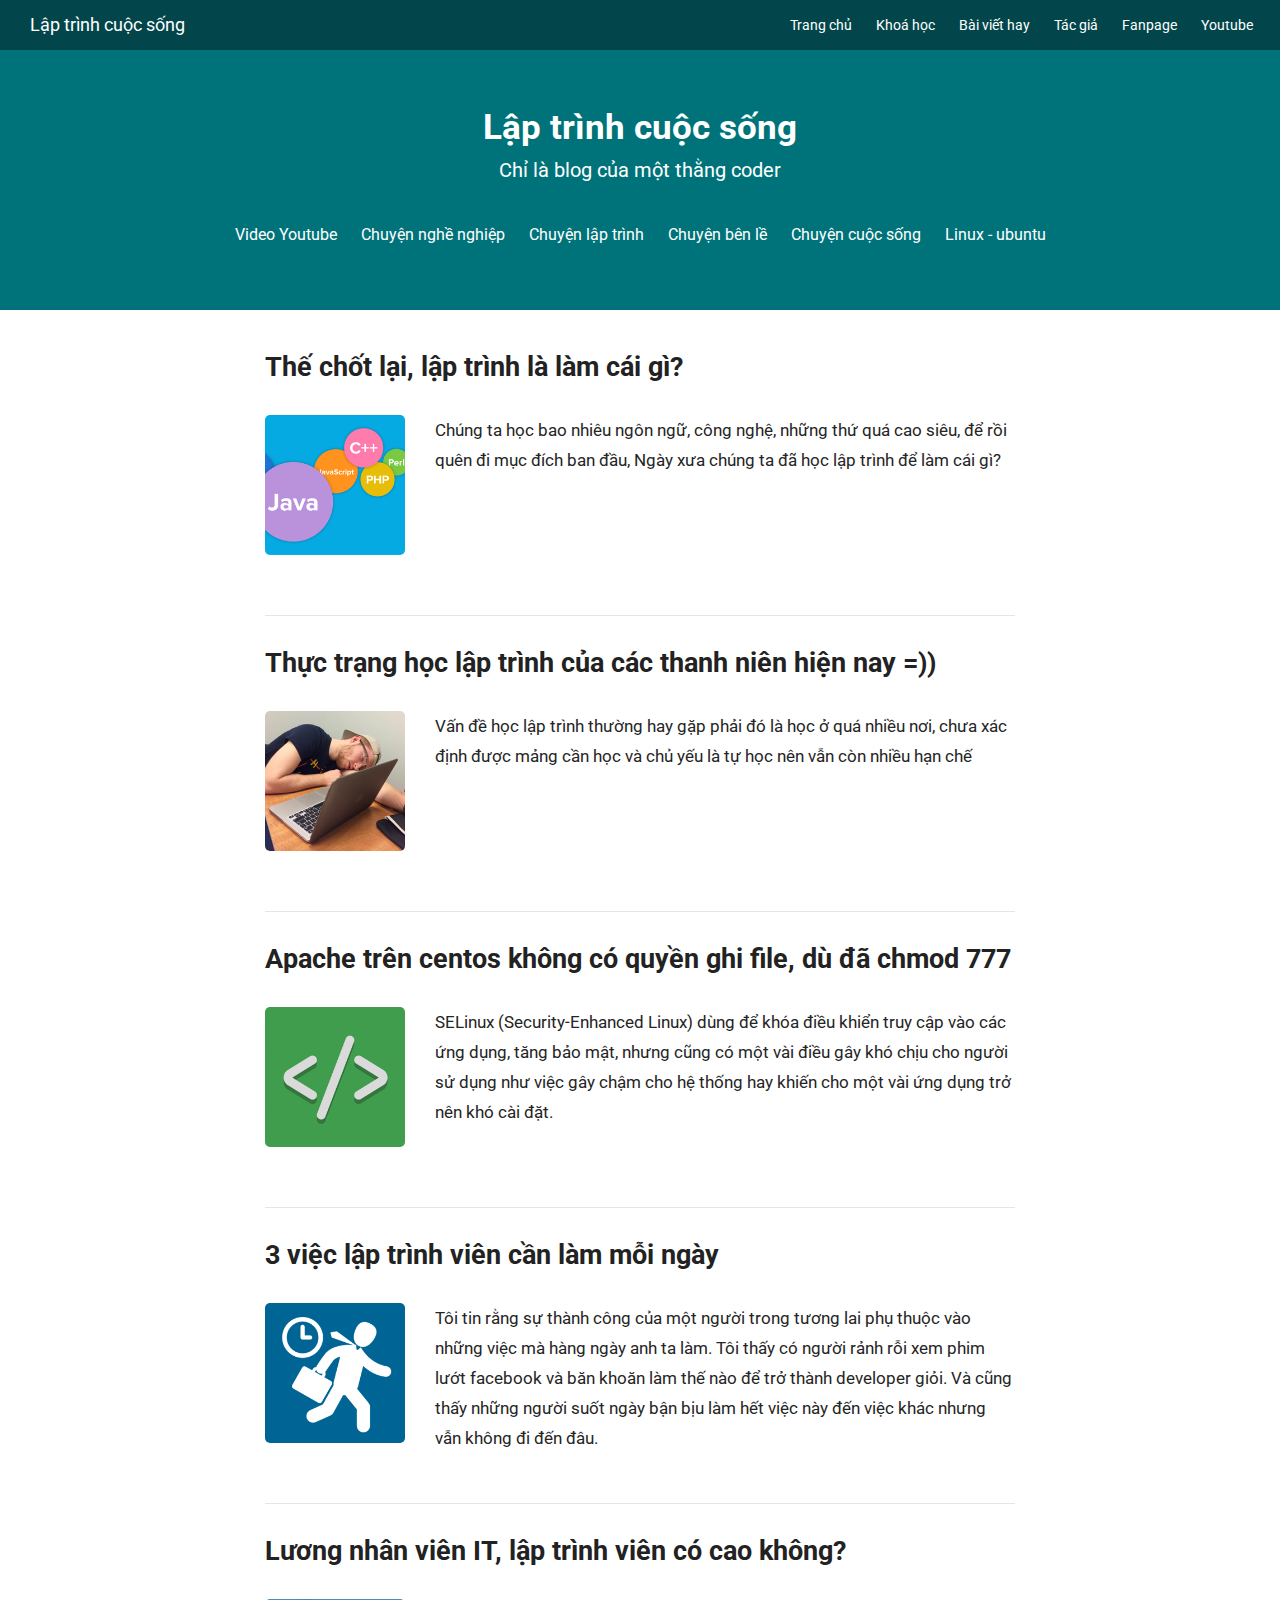
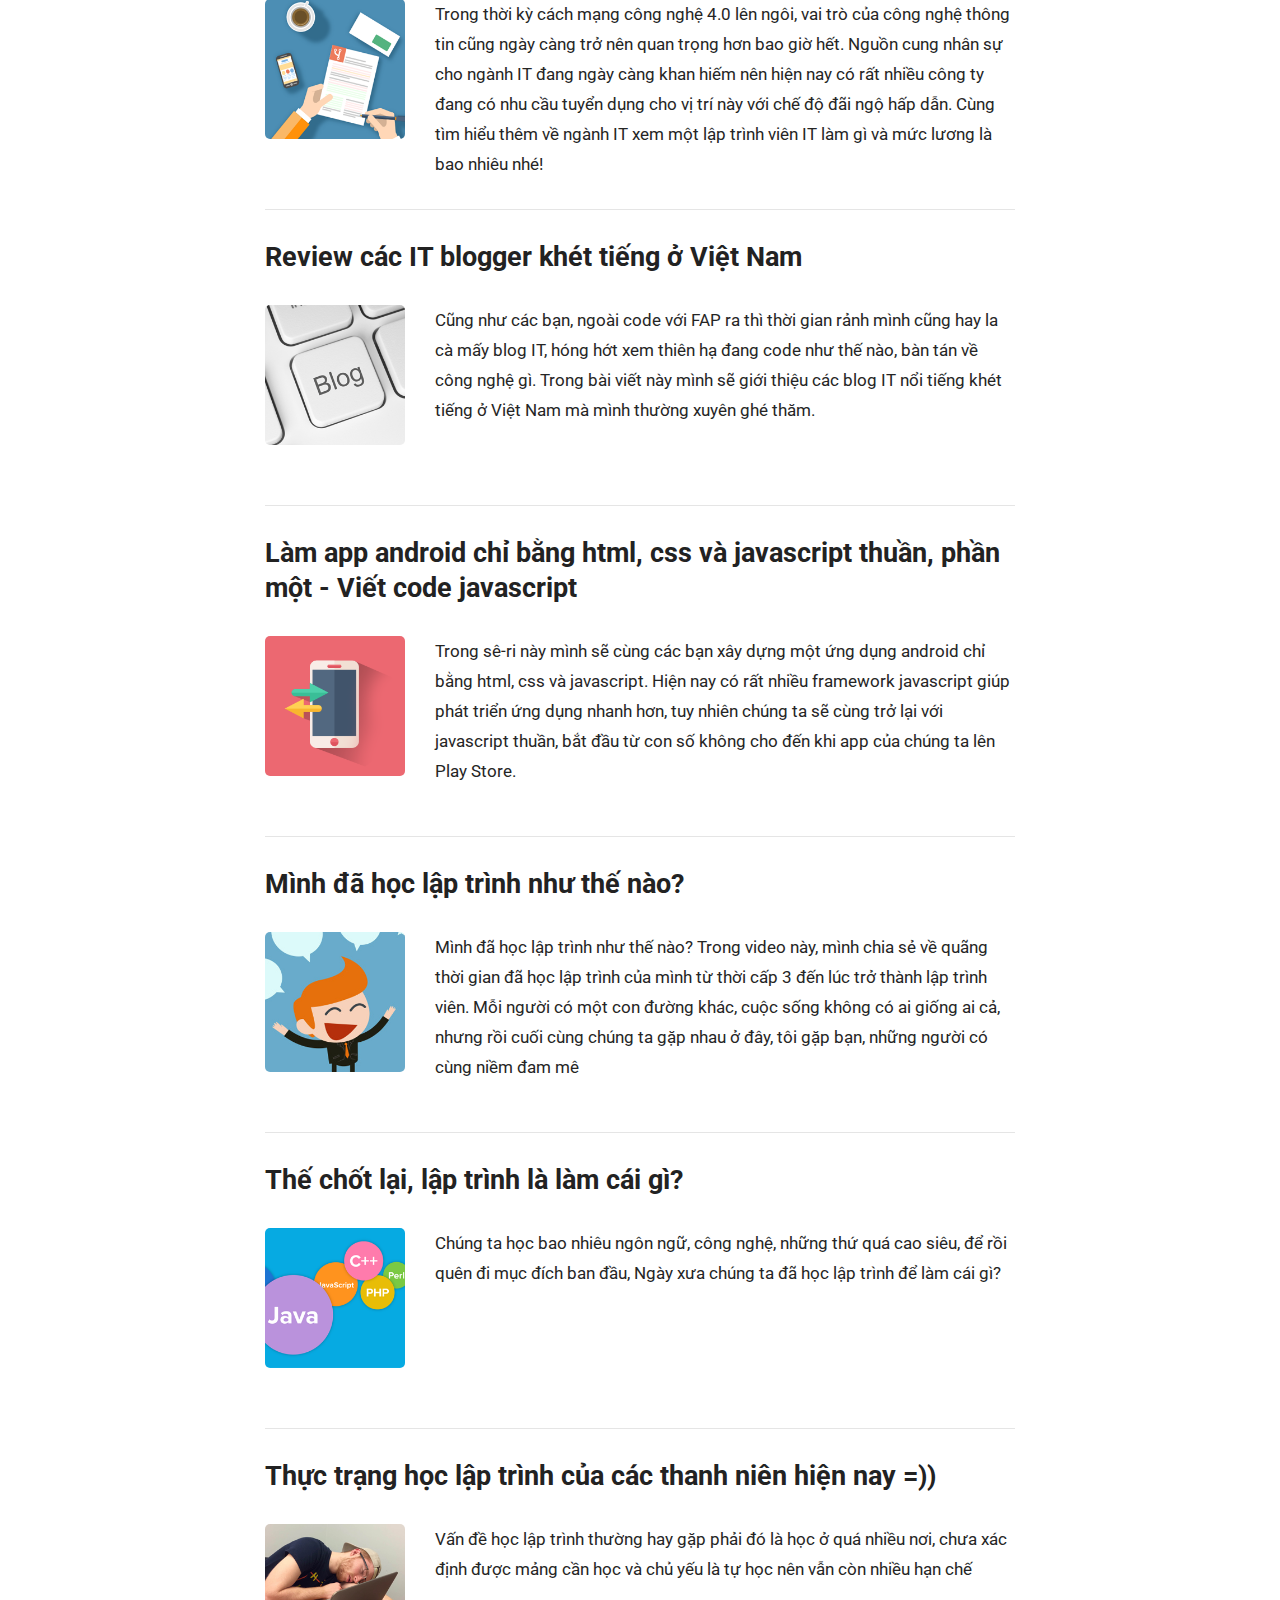
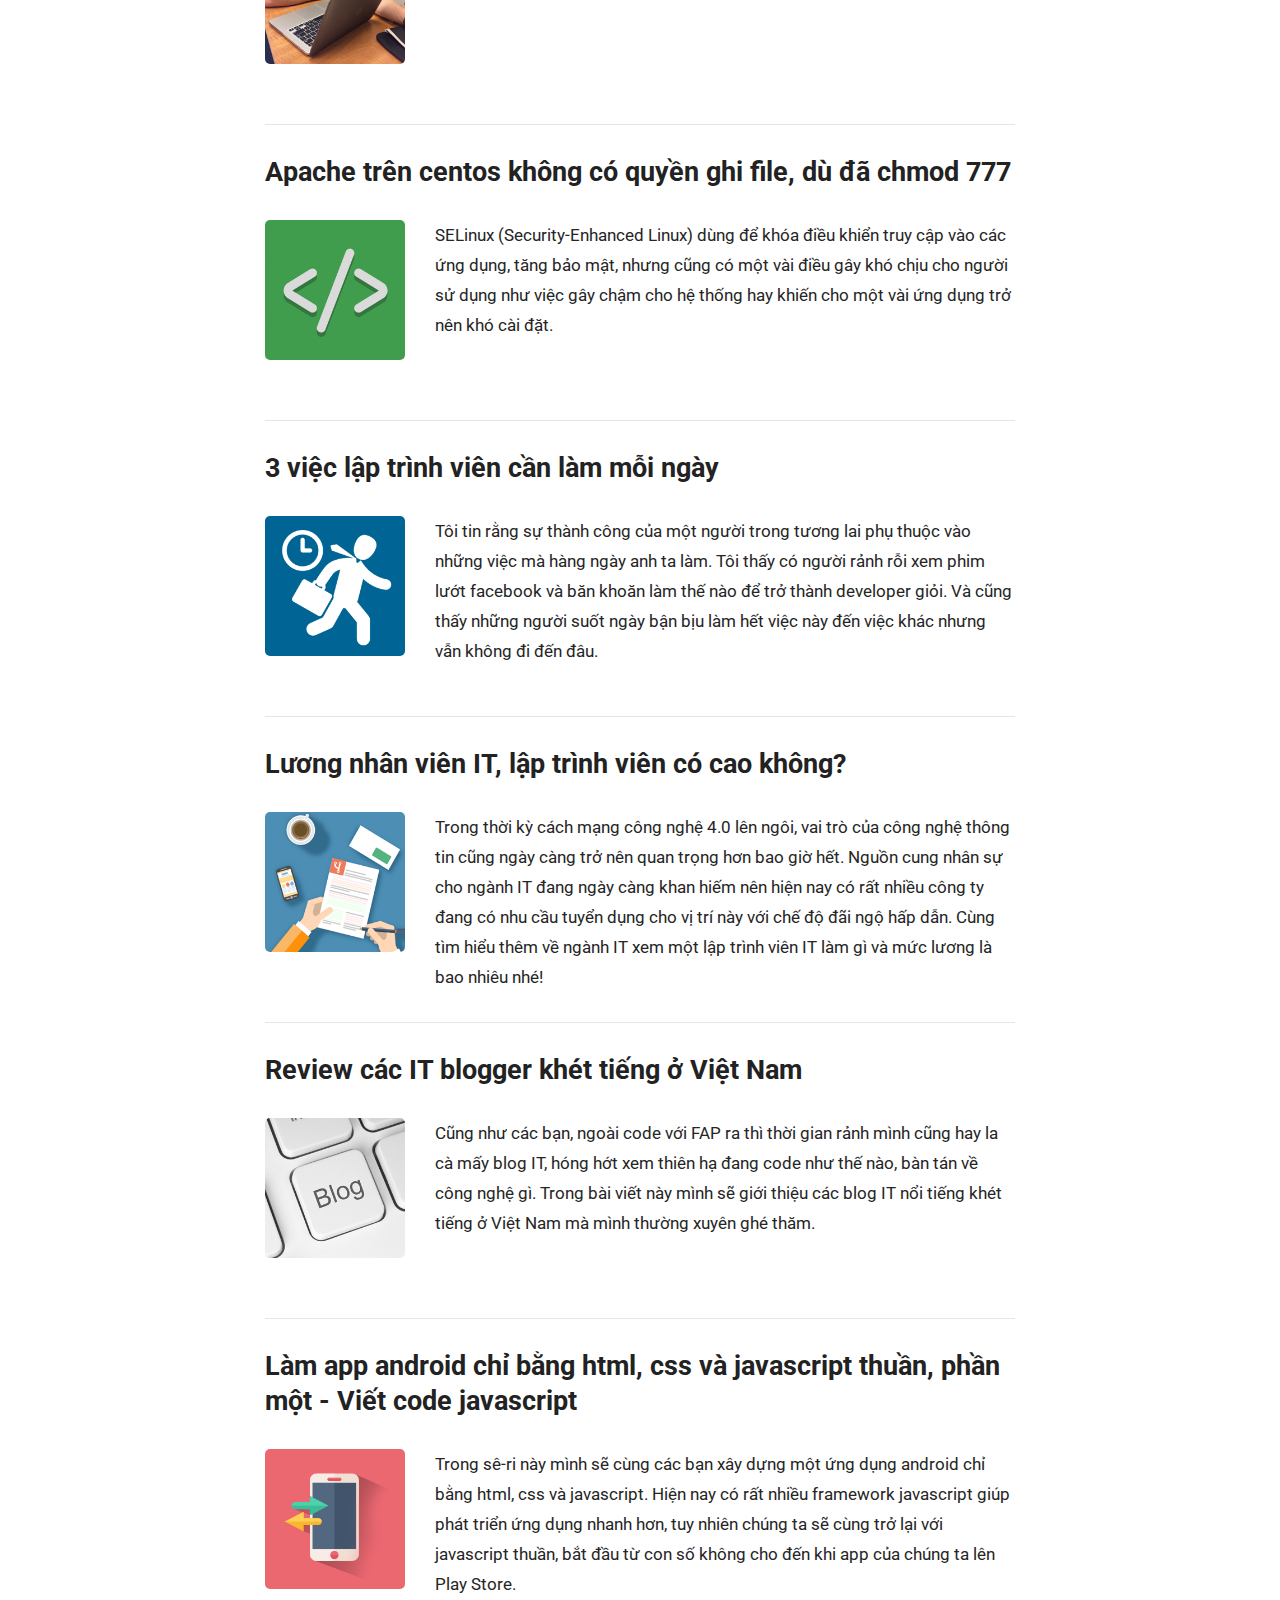
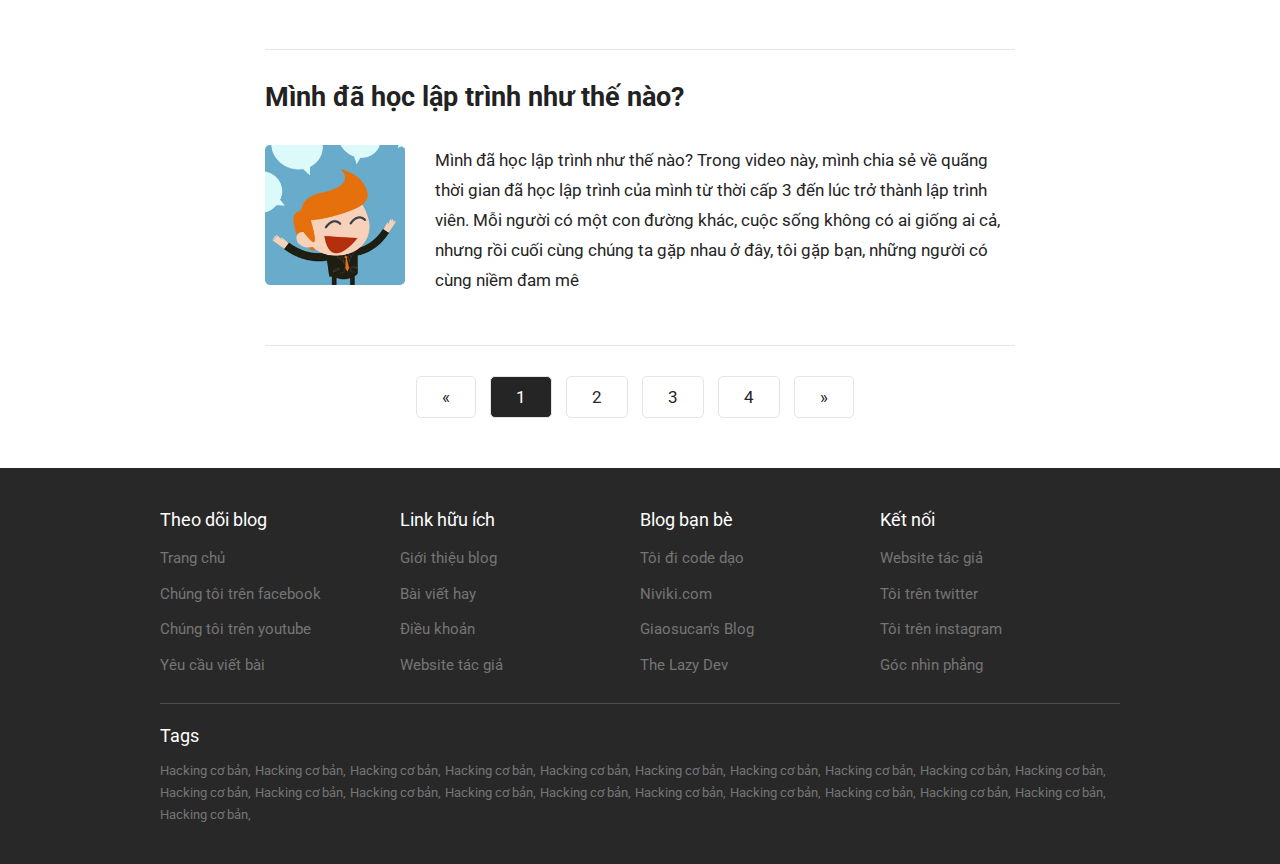
<file: lession04/index.html>
<!DOCTYPE html>
<html lang="en">

<head>
    <meta charset="UTF-8">
    <meta name="viewport" content="width=device-width, initial-scale=1.0">
    <meta http-equiv="X-UA-Compatible" content="ie=edge">
    <title>Bài tập buổi 04 - Clone Blog Lập Trình Cuộc Sống</title>
    <link href="https://fonts.googleapis.com/css?family=Roboto:300,400,700&amp;subset=vietnamese" rel="stylesheet">
    <link rel="stylesheet" href="style.css">
</head>

<body>
    <header id="header">
        <div id="logo">
            <h1><a href="#!">Lập trình cuộc sống</a></h1>
        </div>
        <ul>
            <li><a href="#!">Trang chủ</a></li>
            <li><a href="#!">Khoá học</a></li>
            <li><a href="#!">Bài viết hay</a></li>
            <li><a href="#!">Tác giả</a></li>
            <li><a href="#!">Fanpage</a></li>
            <li><a href="#!">Youtube</a></li>
        </ul>
        <div class="clear"></div>
    </header>

    <div id="jumbotron">
        <h1><a href="#!">Lập trình cuộc sống</a></h1>
        <h2>Chỉ là blog của một thằng coder</h2>
        <div id="categories">
            <a href="#!">Video Youtube</a>
            <a href="#!">Chuyện nghề nghiệp</a>
            <a href="#!">Chuyện lập trình</a>
            <a href="#!">Chuyện bên lề</a>
            <a href="#!">Chuyện cuộc sống</a>
            <a href="#!">Linux - ubuntu</a>
        </div>
    </div>

    <section id="content">
        <article class="post">
            <h1><a href="#!">Thế chốt lại, lập trình là làm cái gì?</a></h1>
            <a href="#!">
                <img class="post_thumbnail" src="images/ngon-ngu-lap-trinh.png" alt="">
            </a>
            <p class="excerpt">Chúng ta học bao nhiêu ngôn ngữ, công nghệ, những thứ quá cao siêu, để rồi quên đi mục
                đích ban đầu, Ngày xưa chúng ta đã học lập trình để làm cái gì?</p>
            <div class="clear"></div>
        </article>
        <article class="post">
            <h1><a href="#!">Thực trạng học lập trình của các thanh niên hiện nay =))</a></h1>
            <a href="#!">
                <img class="post_thumbnail" src="images/thumb-lap-trinh-vien-met-moi.png" alt="">
            </a>
            <p class="excerpt">Vấn đề học lập trình thường hay gặp phải đó là học ở quá nhiều nơi, chưa xác định được mảng cần học và chủ yếu là tự học nên vẫn còn nhiều hạn chế</p>
            <div class="clear"></div>
        </article>
        <article class="post">
            <h1><a href="#!">Apache trên centos không có quyền ghi file, dù đã chmod 777</a></h1>
            <a href="#!">
                <img class="post_thumbnail" src="images/thumbnail_default.png" alt="">
            </a>
            <p class="excerpt">SELinux (Security-Enhanced Linux) dùng để khóa điều khiển truy cập vào các ứng dụng, tăng
                bảo mật, nhưng cũng có một vài điều gây khó chịu cho người sử dụng như việc gây chậm cho hệ thống hay
                khiến cho một vài ứng dụng trở nên khó cài đặt.</p>
            <div class="clear"></div>
        </article>
        <article class="post">
            <h1><a href="#!">3 việc lập trình viên cần làm mỗi ngày</a></h1>
            <a href="#!">
                <img class="post_thumbnail" src="images/work.png" alt="">
            </a>
            <p class="excerpt">Tôi tin rằng sự thành công của một người trong tương lai phụ thuộc vào những việc mà hàng
                ngày anh ta làm. Tôi thấy có người rảnh rỗi xem phim lướt facebook và băn khoăn làm thế nào để trở thành
                developer giỏi. Và cũng thấy những người suốt ngày bận bịu làm hết việc này đến việc khác nhưng vẫn
                không đi đến đâu.</p>
            <div class="clear"></div>
        </article>
        <article class="post">
            <h1><a href="#!">Lương nhân viên IT, lập trình viên có cao không?</a></h1>
            <a href="#!">
                <img class="post_thumbnail" src="images/web-developer.png" alt="">
            </a>
            <p class="excerpt">Trong thời kỳ cách mạng công nghệ 4.0 lên ngôi, vai trò của công nghệ thông tin cũng ngày
                càng trở nên quan trọng hơn bao giờ hết. Nguồn cung nhân sự cho ngành IT đang ngày càng khan hiếm nên
                hiện nay có rất nhiều công ty đang có nhu cầu tuyển dụng cho vị trí này với chế độ đãi ngộ hấp dẫn. Cùng
                tìm hiểu thêm về ngành IT xem một lập trình viên IT làm gì và mức lương là bao nhiêu nhé!</p>
            <div class="clear"></div>
        </article>
        <article class="post">
            <h1><a href="#!">Review các IT blogger khét tiếng ở Việt Nam</a></h1>
            <a href="#!">
                <img class="post_thumbnail" src="images/blog-thumb.png" alt="">
            </a>
            <p class="excerpt">Cũng như các bạn, ngoài code với FAP ra thì thời gian rảnh mình cũng hay la cà mấy blog
                IT, hóng hớt xem thiên hạ đang code như thế nào, bàn tán về công nghệ gì. Trong bài viết này mình sẽ
                giới thiệu các blog IT nổi tiếng khét tiếng ở Việt Nam mà mình thường xuyên ghé thăm.</p>
            <div class="clear"></div>
        </article>
        <article class="post">
            <h1><a href="#!">Làm app android chỉ bằng html, css và javascript thuần, phần một - Viết code javascript</a>
            </h1>
            <a href="#!">
                <img class="post_thumbnail" src="images/mobile-app.png" alt="">
            </a>
            <p class="excerpt">Trong sê-ri này mình sẽ cùng các bạn xây dựng một ứng dụng android chỉ bằng html, css và
                javascript. Hiện nay có rất nhiều framework javascript giúp phát triển ứng dụng nhanh hơn, tuy nhiên
                chúng ta sẽ cùng trở lại với javascript thuần, bắt đầu từ con số không cho đến khi app của chúng ta lên
                Play Store.</p>
            <div class="clear"></div>
        </article>
        <article class="post">
            <h1><a href="#!">Mình đã học lập trình như thế nào?</a></h1>
            <a href="#!">
                <img class="post_thumbnail" src="images/thanh-cong.png" alt="">
            </a>
            <p class="excerpt">Mình đã học lập trình như thế nào? Trong video này, mình chia sẻ về quãng thời gian đã
                học lập trình của mình từ thời cấp 3 đến lúc trở thành lập trình viên. Mỗi người có một con đường khác,
                cuộc sống không có ai giống ai cả, nhưng rồi cuối cùng chúng ta gặp nhau ở đây, tôi gặp bạn, những người
                có cùng niềm đam mê</p>
            <div class="clear"></div>
        </article>
        <article class="post">
            <h1><a href="#!">Thế chốt lại, lập trình là làm cái gì?</a></h1>
            <a href="#!">
                <img class="post_thumbnail" src="images/ngon-ngu-lap-trinh.png" alt="">
            </a>
            <p class="excerpt">Chúng ta học bao nhiêu ngôn ngữ, công nghệ, những thứ quá cao siêu, để rồi quên đi mục
                đích ban đầu, Ngày xưa chúng ta đã học lập trình để làm cái gì?</p>
            <div class="clear"></div>
        </article>
        <article class="post">
            <h1><a href="#!">Thực trạng học lập trình của các thanh niên hiện nay =))</a></h1>
            <a href="#!">
                <img class="post_thumbnail" src="images/thumb-lap-trinh-vien-met-moi.png" alt="">
            </a>
            <p class="excerpt">Vấn đề học lập trình thường hay gặp phải đó là học ở quá nhiều nơi, chưa xác định được
                mảng cần học và chủ yếu là tự học nên vẫn còn nhiều hạn chế</p>
            <div class="clear"></div>
        </article>
        <article class="post">
            <h1><a href="#!">Apache trên centos không có quyền ghi file, dù đã chmod 777</a></h1>
            <a href="#!">
                <img class="post_thumbnail" src="images/thumbnail_default.png" alt="">
            </a>
            <p class="excerpt">SELinux (Security-Enhanced Linux) dùng để khóa điều khiển truy cập vào các ứng dụng, tăng
                bảo mật, nhưng cũng có một vài điều gây khó chịu cho người sử dụng như việc gây chậm cho hệ thống hay
                khiến cho một vài ứng dụng trở nên khó cài đặt.</p>
            <div class="clear"></div>
        </article>
        <article class="post">
            <h1><a href="#!">3 việc lập trình viên cần làm mỗi ngày</a></h1>
            <a href="#!">
                <img class="post_thumbnail" src="images/work.png" alt="">
            </a>
            <p class="excerpt">Tôi tin rằng sự thành công của một người trong tương lai phụ thuộc vào những việc mà hàng
                ngày anh ta làm. Tôi thấy có người rảnh rỗi xem phim lướt facebook và băn khoăn làm thế nào để trở thành
                developer giỏi. Và cũng thấy những người suốt ngày bận bịu làm hết việc này đến việc khác nhưng vẫn
                không đi đến đâu.</p>
            <div class="clear"></div>
        </article>
        <article class="post">
            <h1><a href="#!">Lương nhân viên IT, lập trình viên có cao không?</a></h1>
            <a href="#!">
                <img class="post_thumbnail" src="images/web-developer.png" alt="">
            </a>
            <p class="excerpt">Trong thời kỳ cách mạng công nghệ 4.0 lên ngôi, vai trò của công nghệ thông tin cũng ngày
                càng trở nên quan trọng hơn bao giờ hết. Nguồn cung nhân sự cho ngành IT đang ngày càng khan hiếm nên
                hiện nay có rất nhiều công ty đang có nhu cầu tuyển dụng cho vị trí này với chế độ đãi ngộ hấp dẫn. Cùng
                tìm hiểu thêm về ngành IT xem một lập trình viên IT làm gì và mức lương là bao nhiêu nhé!</p>
            <div class="clear"></div>
        </article>
        <article class="post">
            <h1><a href="#!">Review các IT blogger khét tiếng ở Việt Nam</a></h1>
            <a href="#!">
                <img class="post_thumbnail" src="images/blog-thumb.png" alt="">
            </a>
            <p class="excerpt">Cũng như các bạn, ngoài code với FAP ra thì thời gian rảnh mình cũng hay la cà mấy blog
                IT, hóng hớt xem thiên hạ đang code như thế nào, bàn tán về công nghệ gì. Trong bài viết này mình sẽ
                giới thiệu các blog IT nổi tiếng khét tiếng ở Việt Nam mà mình thường xuyên ghé thăm.</p>
            <div class="clear"></div>
        </article>
        <article class="post">
            <h1><a href="#!">Làm app android chỉ bằng html, css và javascript thuần, phần một - Viết code javascript</a>
            </h1>
            <a href="#!">
                <img class="post_thumbnail" src="images/mobile-app.png" alt="">
            </a>
            <p class="excerpt">Trong sê-ri này mình sẽ cùng các bạn xây dựng một ứng dụng android chỉ bằng html, css và
                javascript. Hiện nay có rất nhiều framework javascript giúp phát triển ứng dụng nhanh hơn, tuy nhiên
                chúng ta sẽ cùng trở lại với javascript thuần, bắt đầu từ con số không cho đến khi app của chúng ta lên
                Play Store.</p>
            <div class="clear"></div>
        </article>
        <article class="post">
            <h1><a href="#!">Mình đã học lập trình như thế nào?</a></h1>
            <a href="#!">
                <img class="post_thumbnail" src="images/thanh-cong.png" alt="">
            </a>
            <p class="excerpt">Mình đã học lập trình như thế nào? Trong video này, mình chia sẻ về quãng thời gian đã
                học lập trình của mình từ thời cấp 3 đến lúc trở thành lập trình viên. Mỗi người có một con đường khác,
                cuộc sống không có ai giống ai cả, nhưng rồi cuối cùng chúng ta gặp nhau ở đây, tôi gặp bạn, những người
                có cùng niềm đam mê</p>
            <div class="clear"></div>
        </article>

        <div class="pagination">
            <a href="#!">&laquo;</a>
            <em>1</em>
            <a href="#!">2</a>
            <a href="#!">3</a>
            <a href="#!">4</a>
            <a href="#!">&raquo;</a>
        </div>
    </section>

    <footer id="footer">
        <div class="container">
            <div class="box">
                <h3>Theo dõi blog</h3>
                <ul>
                    <li><a href="#!">Trang chủ</a></li>
                    <li><a href="#!">Chúng tôi trên facebook</a></li>
                    <li><a href="#!">Chúng tôi trên youtube</a></li>
                    <li><a href="#!">Yêu cầu viết bài</a></li>
                </ul>
            </div>
            <div class="box">
                <h3>Link hữu ích</h3>
                <ul>
                    <li><a href="#!">Giới thiệu blog</a></li>
                    <li><a href="#!">Bài viết hay</a></li>
                    <li><a href="#!">Điều khoản</a></li>
                    <li><a href="#!">Website tác giả</a></li>
                </ul>
            </div>
            <div class="box">
                <h3>Blog bạn bè</h3>
                <ul>
                    <li><a href="#!">Tôi đi code dạo</a></li>
                    <li><a href="#!">Niviki.com</a></li>
                    <li><a href="#!">Giaosucan's Blog</a></li>
                    <li><a href="#!">The Lazy Dev</a></li>
                </ul>
            </div>
            <div class="box">
                <h3>Kết nối</h3>
                <ul>
                    <li><a href="#!">Website tác giả</a></li>
                    <li><a href="#!">Tôi trên twitter</a></li>
                    <li><a href="#!">Tôi trên instagram</a></li>
                    <li><a href="#!">Góc nhìn phẳng</a></li>
                </ul>
            </div>
            <div class="clear"></div>
            <div class="tag_cloud">
                <h3>Tags</h3>
                <a href="#!">Hacking cơ bản,</a>
                <a href="#!">Hacking cơ bản,</a>
                <a href="#!">Hacking cơ bản,</a>
                <a href="#!">Hacking cơ bản,</a>
                <a href="#!">Hacking cơ bản,</a>
                <a href="#!">Hacking cơ bản,</a>
                <a href="#!">Hacking cơ bản,</a>
                <a href="#!">Hacking cơ bản,</a>
                <a href="#!">Hacking cơ bản,</a>
                <a href="#!">Hacking cơ bản,</a>
                <a href="#!">Hacking cơ bản,</a>
                <a href="#!">Hacking cơ bản,</a>
                <a href="#!">Hacking cơ bản,</a>
                <a href="#!">Hacking cơ bản,</a>
                <a href="#!">Hacking cơ bản,</a>
                <a href="#!">Hacking cơ bản,</a>
                <a href="#!">Hacking cơ bản,</a>
                <a href="#!">Hacking cơ bản,</a>
                <a href="#!">Hacking cơ bản,</a>
                <a href="#!">Hacking cơ bản,</a>
                <a href="#!">Hacking cơ bản,</a>
            </div>
        </div>
    </footer>
</body>

</html>
</file>
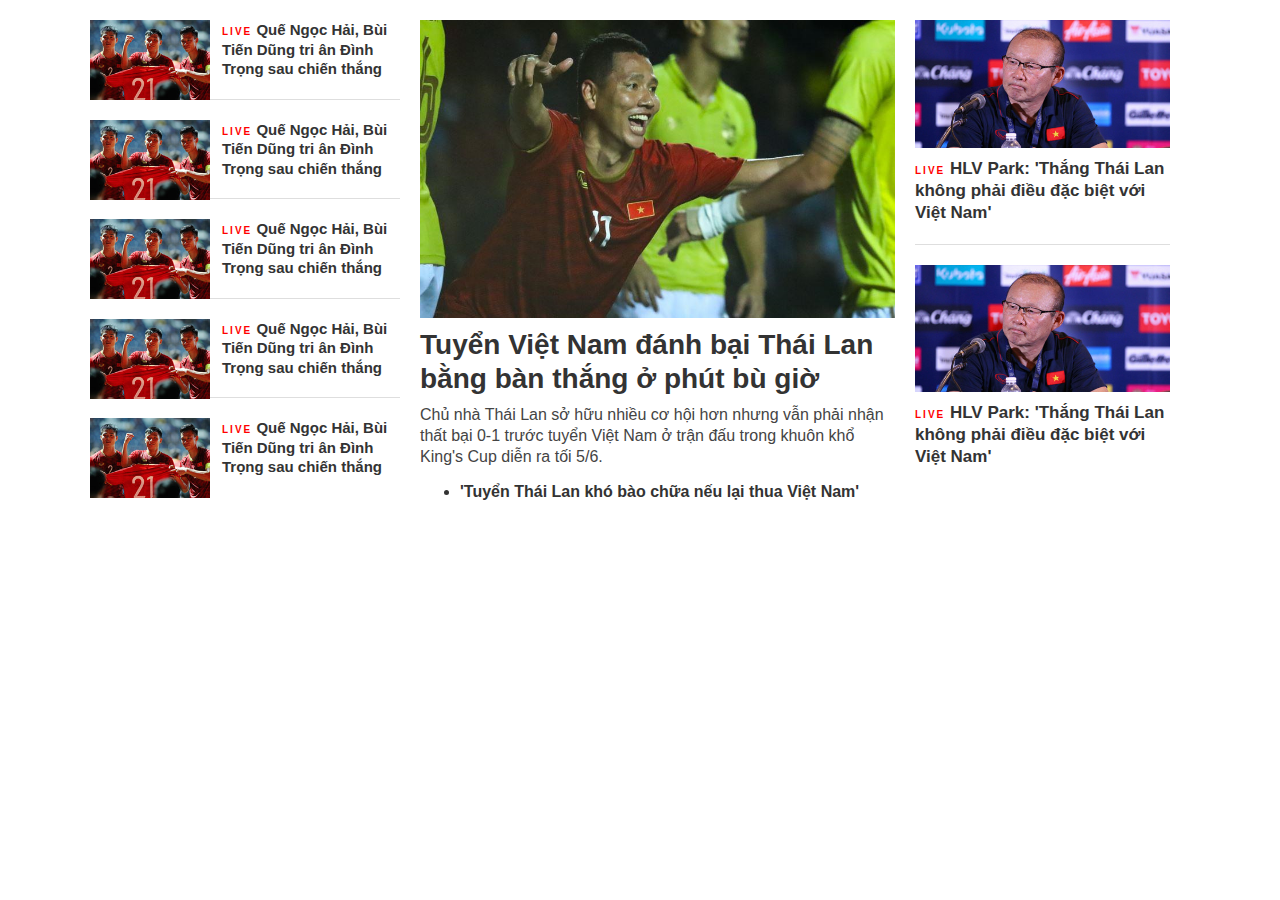
<file: lession05/index.html>
<!DOCTYPE html>
<html lang="en">
<head>
	<meta charset="UTF-8">
	<title>Bài tập buổi 5 - Dựng layout Zing Me</title>
	<link rel="stylesheet" href="style.css">
</head>
<body>
	<div class="container">	
		<div class="column-left column-medium">
			<article class="post post-float">
				<a href="#">
					<img src="images/post-1.jpg" class="post_thumbnail">
				</a>
				<h2>
					<a href="#">
						<span>Live</span>
						Quế Ngọc Hải, Bùi Tiến Dũng tri ân Đình Trọng sau chiến thắng
					</a>
				</h2>
			</article>
			<article class="post post-float">
				<a href="#">
					<img src="images/post-1.jpg" class="post_thumbnail">
				</a>
				<h2>
					<a href="#">
						<span>Live</span>
						Quế Ngọc Hải, Bùi Tiến Dũng tri ân Đình Trọng sau chiến thắng
					</a>
				</h2>
			</article>
			<article class="post post-float">
				<a href="#">
					<img src="images/post-1.jpg" class="post_thumbnail">
				</a>
				<h2>
					<a href="#">
						<span>Live</span>
						Quế Ngọc Hải, Bùi Tiến Dũng tri ân Đình Trọng sau chiến thắng
					</a>
				</h2>
			</article>
			<article class="post post-float">
				<a href="#">
					<img src="images/post-1.jpg" class="post_thumbnail">
				</a>
				<h2>
					<a href="#">
						<span>Live</span>
						Quế Ngọc Hải, Bùi Tiến Dũng tri ân Đình Trọng sau chiến thắng
					</a>
				</h2>
			</article>
			<article class="post post-float">
				<a href="#">
					<img src="images/post-1.jpg" class="post_thumbnail">
				</a>
				<h2>
					<a href="#">
						<span>Live</span>
						Quế Ngọc Hải, Bùi Tiến Dũng tri ân Đình Trọng sau chiến thắng
					</a>
				</h2>
			</article>
		</div>
		<div class="column-left column-large">
			<article class="post">
				<a href="#">
					<img src="images/post2.jpeg" class="post_thumbnail">
				</a>
				<h2>
					<a href="#">
						Tuyển Việt Nam đánh bại Thái Lan bằng bàn thắng ở phút bù giờ
					</a>
				</h2>
				<p>Chủ nhà Thái Lan sở hữu nhiều cơ hội hơn nhưng vẫn phải nhận thất bại 0-1 trước tuyển Việt Nam ở trận đấu trong khuôn khổ King's Cup diễn ra tối 5/6.</p>
				<ul class="morelink">
					<li><a href="#">'Tuyển Thái Lan khó bào chữa nếu lại thua Việt Nam'</a></li>
				</ul>
			</article>
		</div>
		<div class="column-left column-small">
			<article class="post">
				<a href="#">
					<img src="images/post3.jpg" class="post_thumbnail">
				</a>
				<h2>
					<a href="#">
						<span>Live</span>
						HLV Park: 'Thắng Thái Lan không phải điều đặc biệt với Việt Nam'
					</a>
				</h2>
			</article>
			<article class="post">
				<a href="#">
					<img src="images/post3.jpg" class="post_thumbnail">
				</a>
				<h2>
					<a href="#">
						<span>Live</span>
						HLV Park: 'Thắng Thái Lan không phải điều đặc biệt với Việt Nam'
					</a>
				</h2>
			</article>
		</div>
	</div>
</body>
</html>
</file>
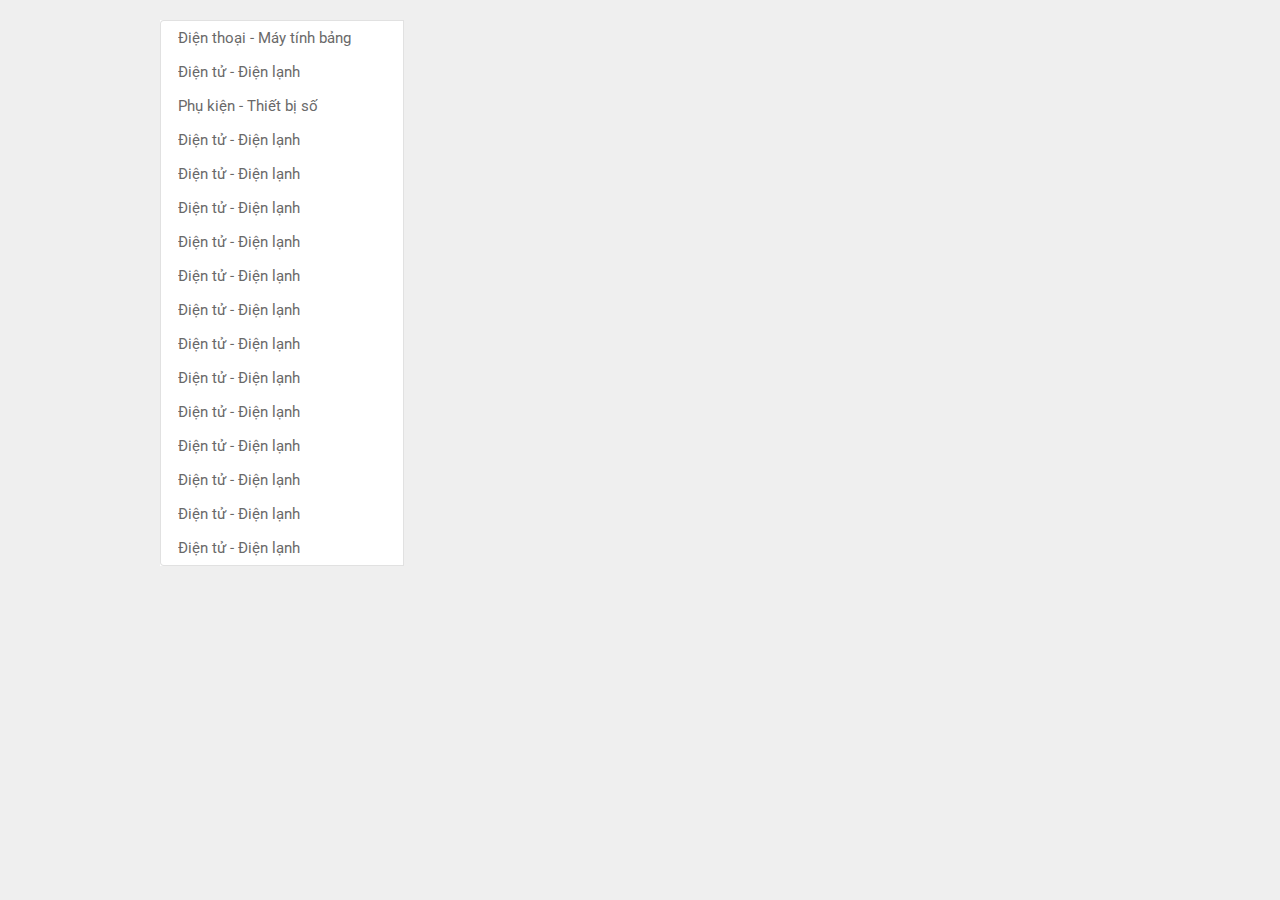
<file: lession08/index.html>
<!DOCTYPE html>
<html lang="en">

<head>
    <meta charset="UTF-8">
    <meta name="viewport" content="width=device-width, initial-scale=1.0">
    <meta http-equiv="X-UA-Compatible" content="ie=edge">
    <title>Bài tập buổi 8 - Menu Tiki</title>
    <link href="https://fonts.googleapis.com/css?family=Roboto:400,500,700&display=swap" rel="stylesheet">
    <link rel="stylesheet" href="style.css">
</head>

<body>
    <div id="wrapper">
        <ul id="tikimenu">
            <li>
                <a href="#">Điện thoại - Máy tính bảng</a>
                <ul class="clearfix">
                    <li>
                        <h3>Xu huớng và nổi bật</h3>
                        <ul>
                            <li><a href="#">Điện thoại - máy tính bảng 1</a></li>
                            <li><a href="#">Điện thoại - máy tính bảng 2</a></li>
                            <li><a href="#">Điện thoại - máy tính bảng 3</a></li>
                            <li><a href="#">Điện thoại - máy tính bảng 4</a></li>
                            <li><a href="#">Điện thoại - máy tính bảng 5</a></li>
                            <li><a href="#">Điện thoại - máy tính bảng 6</a></li>
                        </ul>
                    </li>
                    <li>
                        <h3>Xu huớng và nổi bật</h3>
                        <ul>
                            <li><a href="#">Điện thoại - máy tính bảng 1</a></li>
                            <li><a href="#">Điện thoại - máy tính bảng 2</a></li>
                            <li><a href="#">Điện thoại - máy tính bảng 3</a></li>
                            <li><a href="#">Điện thoại - máy tính bảng 4</a></li>
                            <li><a href="#">Điện thoại - máy tính bảng 5</a></li>
                            <li><a href="#">Điện thoại - máy tính bảng 6</a></li>
                        </ul>
                    </li>
                    <li>
                        <h3>Xu huớng và nổi bật</h3>
                        <ul>
                            <li><a href="#">Điện thoại - máy tính bảng 1</a></li>
                            <li><a href="#">Điện thoại - máy tính bảng 2</a></li>
                            <li><a href="#">Điện thoại - máy tính bảng 3</a></li>
                            <li><a href="#">Điện thoại - máy tính bảng 4</a></li>
                            <li><a href="#">Điện thoại - máy tính bảng 5</a></li>
                            <li><a href="#">Điện thoại - máy tính bảng 6</a></li>
                        </ul>
                    </li>
                    <li>
                        <h3>Xu huớng và nổi bật</h3>
                        <ul>
                            <li><a href="#">Điện thoại - máy tính bảng 1</a></li>
                            <li><a href="#">Điện thoại - máy tính bảng 2</a></li>
                            <li><a href="#">Điện thoại - máy tính bảng 3</a></li>
                            <li><a href="#">Điện thoại - máy tính bảng 4</a></li>
                            <li><a href="#">Điện thoại - máy tính bảng 5</a></li>
                            <li><a href="#">Điện thoại - máy tính bảng 6</a></li>
                        </ul>
                    </li>
                    <li>
                        <h3>Xu huớng và nổi bật</h3>
                        <ul>
                            <li><a href="#">Điện thoại - máy tính bảng 1</a></li>
                            <li><a href="#">Điện thoại - máy tính bảng 2</a></li>
                            <li><a href="#">Điện thoại - máy tính bảng 3</a></li>
                            <li><a href="#">Điện thoại - máy tính bảng 4</a></li>
                            <li><a href="#">Điện thoại - máy tính bảng 5</a></li>
                            <li><a href="#">Điện thoại - máy tính bảng 6</a></li>
                        </ul>
                    </li>
                    <li>
                        <h3>Xu huớng và nổi bật</h3>
                        <ul>
                            <li><a href="#">Điện thoại - máy tính bảng 1</a></li>
                            <li><a href="#">Điện thoại - máy tính bảng 2</a></li>
                            <li><a href="#">Điện thoại - máy tính bảng 3</a></li>
                            <li><a href="#">Điện thoại - máy tính bảng 4</a></li>
                            <li><a href="#">Điện thoại - máy tính bảng 5</a></li>
                            <li><a href="#">Điện thoại - máy tính bảng 6</a></li>
                        </ul>
                    </li>
                </ul>
            </li>
            <li>
                <a href="#">Điện tử - Điện lạnh</a>
                <ul class="clearfix">
                    <li>
                        <h3>Xu huớng và nổi bật</h3>
                        <ul>
                            <li><a href="#">Điện tử - Điện lạnh 1</a></li>
                            <li><a href="#">Điện tử - Điện lạnh 2</a></li>
                            <li><a href="#">Điện tử - Điện lạnh 3</a></li>
                            <li><a href="#">Điện tử - Điện lạnh 4</a></li>
                            <li><a href="#">Điện tử - Điện lạnh 5</a></li>
                            <li><a href="#">Điện tử - Điện lạnh 6</a></li>
                        </ul>
                    </li>
                    <li>
                        <h3>Xu huớng và nổi bật</h3>
                        <ul>
                            <li><a href="#">Điện tử - Điện lạnh 1</a></li>
                            <li><a href="#">Điện tử - Điện lạnh 2</a></li>
                            <li><a href="#">Điện tử - Điện lạnh 3</a></li>
                            <li><a href="#">Điện tử - Điện lạnh 4</a></li>
                            <li><a href="#">Điện tử - Điện lạnh 5</a></li>
                            <li><a href="#">Điện tử - Điện lạnh 6</a></li>
                        </ul>
                    </li>
                    <li>
                        <h3>Xu huớng và nổi bật</h3>
                        <ul>
                            <li><a href="#">Điện tử - Điện lạnh 1</a></li>
                            <li><a href="#">Điện tử - Điện lạnh 2</a></li>
                            <li><a href="#">Điện tử - Điện lạnh 3</a></li>
                            <li><a href="#">Điện tử - Điện lạnh 4</a></li>
                            <li><a href="#">Điện tử - Điện lạnh 5</a></li>
                            <li><a href="#">Điện tử - Điện lạnh 6</a></li>
                        </ul>
                    </li>
                </ul>
            </li>
            <li>
                <a href="#">Phụ kiện - Thiết bị số</a>
                <ul class="clearfix">
                    <li>
                        <h3>Xu huớng và nổi bật</h3>
                        <ul>
                            <li><a href="#">Phụ kiện - Thiết bị số 1</a></li>
                            <li><a href="#">Phụ kiện - Thiết bị số 2</a></li>
                            <li><a href="#">Phụ kiện - Thiết bị số 3</a></li>
                            <li><a href="#">Phụ kiện - Thiết bị số 4</a></li>
                            <li><a href="#">Phụ kiện - Thiết bị số 5</a></li>
                            <li><a href="#">Phụ kiện - Thiết bị số 6</a></li>
                        </ul>
                    </li>
                    <li>
                        <h3>Xu huớng và nổi bật</h3>
                        <ul>
                            <li><a href="#">Phụ kiện - Thiết bị số 1</a></li>
                            <li><a href="#">Phụ kiện - Thiết bị số 2</a></li>
                            <li><a href="#">Phụ kiện - Thiết bị số 3</a></li>
                            <li><a href="#">Phụ kiện - Thiết bị số 4</a></li>
                            <li><a href="#">Phụ kiện - Thiết bị số 5</a></li>
                            <li><a href="#">Phụ kiện - Thiết bị số 6</a></li>
                        </ul>
                    </li>
                    <li>
                        <h3>Xu huớng và nổi bật</h3>
                        <ul>
                            <li><a href="#">Phụ kiện - Thiết bị số 1</a></li>
                            <li><a href="#">Phụ kiện - Thiết bị số 2</a></li>
                            <li><a href="#">Phụ kiện - Thiết bị số 3</a></li>
                            <li><a href="#">Phụ kiện - Thiết bị số 4</a></li>
                            <li><a href="#">Phụ kiện - Thiết bị số 5</a></li>
                            <li><a href="#">Phụ kiện - Thiết bị số 6</a></li>
                        </ul>
                    </li>
                </ul>
            </li>
            <li>
                <a href="#">Điện tử - Điện lạnh</a>
                <ul class="clearfix">
                    <li>
                        <h3>Xu huớng và nổi bật</h3>
                        <ul>
                            <li><a href="#">Điện tử - Điện lạnh 1</a></li>
                            <li><a href="#">Điện tử - Điện lạnh 2</a></li>
                            <li><a href="#">Điện tử - Điện lạnh 3</a></li>
                            <li><a href="#">Điện tử - Điện lạnh 4</a></li>
                            <li><a href="#">Điện tử - Điện lạnh 5</a></li>
                            <li><a href="#">Điện tử - Điện lạnh 6</a></li>
                        </ul>
                    </li>
                    <li>
                        <h3>Xu huớng và nổi bật</h3>
                        <ul>
                            <li><a href="#">Điện tử - Điện lạnh 1</a></li>
                            <li><a href="#">Điện tử - Điện lạnh 2</a></li>
                            <li><a href="#">Điện tử - Điện lạnh 3</a></li>
                            <li><a href="#">Điện tử - Điện lạnh 4</a></li>
                            <li><a href="#">Điện tử - Điện lạnh 5</a></li>
                            <li><a href="#">Điện tử - Điện lạnh 6</a></li>
                        </ul>
                    </li>
                    <li>
                        <h3>Xu huớng và nổi bật</h3>
                        <ul>
                            <li><a href="#">Điện tử - Điện lạnh 1</a></li>
                            <li><a href="#">Điện tử - Điện lạnh 2</a></li>
                            <li><a href="#">Điện tử - Điện lạnh 3</a></li>
                            <li><a href="#">Điện tử - Điện lạnh 4</a></li>
                            <li><a href="#">Điện tử - Điện lạnh 5</a></li>
                            <li><a href="#">Điện tử - Điện lạnh 6</a></li>
                        </ul>
                    </li>
                </ul>
            </li>
            <li>
                <a href="#">Điện tử - Điện lạnh</a>
                <ul class="clearfix">
                    <li>
                        <h3>Xu huớng và nổi bật</h3>
                        <ul>
                            <li><a href="#">Điện tử - Điện lạnh 1</a></li>
                            <li><a href="#">Điện tử - Điện lạnh 2</a></li>
                            <li><a href="#">Điện tử - Điện lạnh 3</a></li>
                            <li><a href="#">Điện tử - Điện lạnh 4</a></li>
                            <li><a href="#">Điện tử - Điện lạnh 5</a></li>
                            <li><a href="#">Điện tử - Điện lạnh 6</a></li>
                        </ul>
                    </li>
                    <li>
                        <h3>Xu huớng và nổi bật</h3>
                        <ul>
                            <li><a href="#">Điện tử - Điện lạnh 1</a></li>
                            <li><a href="#">Điện tử - Điện lạnh 2</a></li>
                            <li><a href="#">Điện tử - Điện lạnh 3</a></li>
                            <li><a href="#">Điện tử - Điện lạnh 4</a></li>
                            <li><a href="#">Điện tử - Điện lạnh 5</a></li>
                            <li><a href="#">Điện tử - Điện lạnh 6</a></li>
                        </ul>
                    </li>
                    <li>
                        <h3>Xu huớng và nổi bật</h3>
                        <ul>
                            <li><a href="#">Điện tử - Điện lạnh 1</a></li>
                            <li><a href="#">Điện tử - Điện lạnh 2</a></li>
                            <li><a href="#">Điện tử - Điện lạnh 3</a></li>
                            <li><a href="#">Điện tử - Điện lạnh 4</a></li>
                            <li><a href="#">Điện tử - Điện lạnh 5</a></li>
                            <li><a href="#">Điện tử - Điện lạnh 6</a></li>
                        </ul>
                    </li>
                </ul>
            </li>
            <li>
                <a href="#">Điện tử - Điện lạnh</a>
                <ul class="clearfix">
                    <li>
                        <h3>Xu huớng và nổi bật</h3>
                        <ul>
                            <li><a href="#">Điện tử - Điện lạnh 1</a></li>
                            <li><a href="#">Điện tử - Điện lạnh 2</a></li>
                            <li><a href="#">Điện tử - Điện lạnh 3</a></li>
                            <li><a href="#">Điện tử - Điện lạnh 4</a></li>
                            <li><a href="#">Điện tử - Điện lạnh 5</a></li>
                            <li><a href="#">Điện tử - Điện lạnh 6</a></li>
                        </ul>
                    </li>
                    <li>
                        <h3>Xu huớng và nổi bật</h3>
                        <ul>
                            <li><a href="#">Điện tử - Điện lạnh 1</a></li>
                            <li><a href="#">Điện tử - Điện lạnh 2</a></li>
                            <li><a href="#">Điện tử - Điện lạnh 3</a></li>
                            <li><a href="#">Điện tử - Điện lạnh 4</a></li>
                            <li><a href="#">Điện tử - Điện lạnh 5</a></li>
                            <li><a href="#">Điện tử - Điện lạnh 6</a></li>
                        </ul>
                    </li>
                    <li>
                        <h3>Xu huớng và nổi bật</h3>
                        <ul>
                            <li><a href="#">Điện tử - Điện lạnh 1</a></li>
                            <li><a href="#">Điện tử - Điện lạnh 2</a></li>
                            <li><a href="#">Điện tử - Điện lạnh 3</a></li>
                            <li><a href="#">Điện tử - Điện lạnh 4</a></li>
                            <li><a href="#">Điện tử - Điện lạnh 5</a></li>
                            <li><a href="#">Điện tử - Điện lạnh 6</a></li>
                        </ul>
                    </li>
                </ul>
            </li>
            <li>
                <a href="#">Điện tử - Điện lạnh</a>
                <ul class="clearfix">
                    <li>
                        <h3>Xu huớng và nổi bật</h3>
                        <ul>
                            <li><a href="#">Điện tử - Điện lạnh 1</a></li>
                            <li><a href="#">Điện tử - Điện lạnh 2</a></li>
                            <li><a href="#">Điện tử - Điện lạnh 3</a></li>
                            <li><a href="#">Điện tử - Điện lạnh 4</a></li>
                            <li><a href="#">Điện tử - Điện lạnh 5</a></li>
                            <li><a href="#">Điện tử - Điện lạnh 6</a></li>
                        </ul>
                    </li>
                    <li>
                        <h3>Xu huớng và nổi bật</h3>
                        <ul>
                            <li><a href="#">Điện tử - Điện lạnh 1</a></li>
                            <li><a href="#">Điện tử - Điện lạnh 2</a></li>
                            <li><a href="#">Điện tử - Điện lạnh 3</a></li>
                            <li><a href="#">Điện tử - Điện lạnh 4</a></li>
                            <li><a href="#">Điện tử - Điện lạnh 5</a></li>
                            <li><a href="#">Điện tử - Điện lạnh 6</a></li>
                        </ul>
                    </li>
                    <li>
                        <h3>Xu huớng và nổi bật</h3>
                        <ul>
                            <li><a href="#">Điện tử - Điện lạnh 1</a></li>
                            <li><a href="#">Điện tử - Điện lạnh 2</a></li>
                            <li><a href="#">Điện tử - Điện lạnh 3</a></li>
                            <li><a href="#">Điện tử - Điện lạnh 4</a></li>
                            <li><a href="#">Điện tử - Điện lạnh 5</a></li>
                            <li><a href="#">Điện tử - Điện lạnh 6</a></li>
                        </ul>
                    </li>
                </ul>
            </li>
            <li>
                <a href="#">Điện tử - Điện lạnh</a>
                <ul class="clearfix">
                    <li>
                        <h3>Xu huớng và nổi bật</h3>
                        <ul>
                            <li><a href="#">Điện tử - Điện lạnh 1</a></li>
                            <li><a href="#">Điện tử - Điện lạnh 2</a></li>
                            <li><a href="#">Điện tử - Điện lạnh 3</a></li>
                            <li><a href="#">Điện tử - Điện lạnh 4</a></li>
                            <li><a href="#">Điện tử - Điện lạnh 5</a></li>
                            <li><a href="#">Điện tử - Điện lạnh 6</a></li>
                        </ul>
                    </li>
                    <li>
                        <h3>Xu huớng và nổi bật</h3>
                        <ul>
                            <li><a href="#">Điện tử - Điện lạnh 1</a></li>
                            <li><a href="#">Điện tử - Điện lạnh 2</a></li>
                            <li><a href="#">Điện tử - Điện lạnh 3</a></li>
                            <li><a href="#">Điện tử - Điện lạnh 4</a></li>
                            <li><a href="#">Điện tử - Điện lạnh 5</a></li>
                            <li><a href="#">Điện tử - Điện lạnh 6</a></li>
                        </ul>
                    </li>
                    <li>
                        <h3>Xu huớng và nổi bật</h3>
                        <ul>
                            <li><a href="#">Điện tử - Điện lạnh 1</a></li>
                            <li><a href="#">Điện tử - Điện lạnh 2</a></li>
                            <li><a href="#">Điện tử - Điện lạnh 3</a></li>
                            <li><a href="#">Điện tử - Điện lạnh 4</a></li>
                            <li><a href="#">Điện tử - Điện lạnh 5</a></li>
                            <li><a href="#">Điện tử - Điện lạnh 6</a></li>
                        </ul>
                    </li>
                </ul>
            </li>
            <li>
                <a href="#">Điện tử - Điện lạnh</a>
                <ul class="clearfix">
                    <li>
                        <h3>Xu huớng và nổi bật</h3>
                        <ul>
                            <li><a href="#">Điện tử - Điện lạnh 1</a></li>
                            <li><a href="#">Điện tử - Điện lạnh 2</a></li>
                            <li><a href="#">Điện tử - Điện lạnh 3</a></li>
                            <li><a href="#">Điện tử - Điện lạnh 4</a></li>
                            <li><a href="#">Điện tử - Điện lạnh 5</a></li>
                            <li><a href="#">Điện tử - Điện lạnh 6</a></li>
                        </ul>
                    </li>
                    <li>
                        <h3>Xu huớng và nổi bật</h3>
                        <ul>
                            <li><a href="#">Điện tử - Điện lạnh 1</a></li>
                            <li><a href="#">Điện tử - Điện lạnh 2</a></li>
                            <li><a href="#">Điện tử - Điện lạnh 3</a></li>
                            <li><a href="#">Điện tử - Điện lạnh 4</a></li>
                            <li><a href="#">Điện tử - Điện lạnh 5</a></li>
                            <li><a href="#">Điện tử - Điện lạnh 6</a></li>
                        </ul>
                    </li>
                    <li>
                        <h3>Xu huớng và nổi bật</h3>
                        <ul>
                            <li><a href="#">Điện tử - Điện lạnh 1</a></li>
                            <li><a href="#">Điện tử - Điện lạnh 2</a></li>
                            <li><a href="#">Điện tử - Điện lạnh 3</a></li>
                            <li><a href="#">Điện tử - Điện lạnh 4</a></li>
                            <li><a href="#">Điện tử - Điện lạnh 5</a></li>
                            <li><a href="#">Điện tử - Điện lạnh 6</a></li>
                        </ul>
                    </li>
                </ul>
            </li>
            <li>
                <a href="#">Điện tử - Điện lạnh</a>
                <ul class="clearfix">
                    <li>
                        <h3>Xu huớng và nổi bật</h3>
                        <ul>
                            <li><a href="#">Điện tử - Điện lạnh 1</a></li>
                            <li><a href="#">Điện tử - Điện lạnh 2</a></li>
                            <li><a href="#">Điện tử - Điện lạnh 3</a></li>
                            <li><a href="#">Điện tử - Điện lạnh 4</a></li>
                            <li><a href="#">Điện tử - Điện lạnh 5</a></li>
                            <li><a href="#">Điện tử - Điện lạnh 6</a></li>
                        </ul>
                    </li>
                    <li>
                        <h3>Xu huớng và nổi bật</h3>
                        <ul>
                            <li><a href="#">Điện tử - Điện lạnh 1</a></li>
                            <li><a href="#">Điện tử - Điện lạnh 2</a></li>
                            <li><a href="#">Điện tử - Điện lạnh 3</a></li>
                            <li><a href="#">Điện tử - Điện lạnh 4</a></li>
                            <li><a href="#">Điện tử - Điện lạnh 5</a></li>
                            <li><a href="#">Điện tử - Điện lạnh 6</a></li>
                        </ul>
                    </li>
                    <li>
                        <h3>Xu huớng và nổi bật</h3>
                        <ul>
                            <li><a href="#">Điện tử - Điện lạnh 1</a></li>
                            <li><a href="#">Điện tử - Điện lạnh 2</a></li>
                            <li><a href="#">Điện tử - Điện lạnh 3</a></li>
                            <li><a href="#">Điện tử - Điện lạnh 4</a></li>
                            <li><a href="#">Điện tử - Điện lạnh 5</a></li>
                            <li><a href="#">Điện tử - Điện lạnh 6</a></li>
                        </ul>
                    </li>
                </ul>
            </li>
            <li>
                <a href="#">Điện tử - Điện lạnh</a>
                <ul class="clearfix">
                    <li>
                        <h3>Xu huớng và nổi bật</h3>
                        <ul>
                            <li><a href="#">Điện tử - Điện lạnh 1</a></li>
                            <li><a href="#">Điện tử - Điện lạnh 2</a></li>
                            <li><a href="#">Điện tử - Điện lạnh 3</a></li>
                            <li><a href="#">Điện tử - Điện lạnh 4</a></li>
                            <li><a href="#">Điện tử - Điện lạnh 5</a></li>
                            <li><a href="#">Điện tử - Điện lạnh 6</a></li>
                        </ul>
                    </li>
                    <li>
                        <h3>Xu huớng và nổi bật</h3>
                        <ul>
                            <li><a href="#">Điện tử - Điện lạnh 1</a></li>
                            <li><a href="#">Điện tử - Điện lạnh 2</a></li>
                            <li><a href="#">Điện tử - Điện lạnh 3</a></li>
                            <li><a href="#">Điện tử - Điện lạnh 4</a></li>
                            <li><a href="#">Điện tử - Điện lạnh 5</a></li>
                            <li><a href="#">Điện tử - Điện lạnh 6</a></li>
                        </ul>
                    </li>
                    <li>
                        <h3>Xu huớng và nổi bật</h3>
                        <ul>
                            <li><a href="#">Điện tử - Điện lạnh 1</a></li>
                            <li><a href="#">Điện tử - Điện lạnh 2</a></li>
                            <li><a href="#">Điện tử - Điện lạnh 3</a></li>
                            <li><a href="#">Điện tử - Điện lạnh 4</a></li>
                            <li><a href="#">Điện tử - Điện lạnh 5</a></li>
                            <li><a href="#">Điện tử - Điện lạnh 6</a></li>
                        </ul>
                    </li>
                </ul>
            </li>
            <li>
                <a href="#">Điện tử - Điện lạnh</a>
                <ul class="clearfix">
                    <li>
                        <h3>Xu huớng và nổi bật</h3>
                        <ul>
                            <li><a href="#">Điện tử - Điện lạnh 1</a></li>
                            <li><a href="#">Điện tử - Điện lạnh 2</a></li>
                            <li><a href="#">Điện tử - Điện lạnh 3</a></li>
                            <li><a href="#">Điện tử - Điện lạnh 4</a></li>
                            <li><a href="#">Điện tử - Điện lạnh 5</a></li>
                            <li><a href="#">Điện tử - Điện lạnh 6</a></li>
                        </ul>
                    </li>
                    <li>
                        <h3>Xu huớng và nổi bật</h3>
                        <ul>
                            <li><a href="#">Điện tử - Điện lạnh 1</a></li>
                            <li><a href="#">Điện tử - Điện lạnh 2</a></li>
                            <li><a href="#">Điện tử - Điện lạnh 3</a></li>
                            <li><a href="#">Điện tử - Điện lạnh 4</a></li>
                            <li><a href="#">Điện tử - Điện lạnh 5</a></li>
                            <li><a href="#">Điện tử - Điện lạnh 6</a></li>
                        </ul>
                    </li>
                    <li>
                        <h3>Xu huớng và nổi bật</h3>
                        <ul>
                            <li><a href="#">Điện tử - Điện lạnh 1</a></li>
                            <li><a href="#">Điện tử - Điện lạnh 2</a></li>
                            <li><a href="#">Điện tử - Điện lạnh 3</a></li>
                            <li><a href="#">Điện tử - Điện lạnh 4</a></li>
                            <li><a href="#">Điện tử - Điện lạnh 5</a></li>
                            <li><a href="#">Điện tử - Điện lạnh 6</a></li>
                        </ul>
                    </li>
                </ul>
            </li>
            <li>
                <a href="#">Điện tử - Điện lạnh</a>
                <ul class="clearfix">
                    <li>
                        <h3>Xu huớng và nổi bật</h3>
                        <ul>
                            <li><a href="#">Điện tử - Điện lạnh 1</a></li>
                            <li><a href="#">Điện tử - Điện lạnh 2</a></li>
                            <li><a href="#">Điện tử - Điện lạnh 3</a></li>
                            <li><a href="#">Điện tử - Điện lạnh 4</a></li>
                            <li><a href="#">Điện tử - Điện lạnh 5</a></li>
                            <li><a href="#">Điện tử - Điện lạnh 6</a></li>
                        </ul>
                    </li>
                    <li>
                        <h3>Xu huớng và nổi bật</h3>
                        <ul>
                            <li><a href="#">Điện tử - Điện lạnh 1</a></li>
                            <li><a href="#">Điện tử - Điện lạnh 2</a></li>
                            <li><a href="#">Điện tử - Điện lạnh 3</a></li>
                            <li><a href="#">Điện tử - Điện lạnh 4</a></li>
                            <li><a href="#">Điện tử - Điện lạnh 5</a></li>
                            <li><a href="#">Điện tử - Điện lạnh 6</a></li>
                        </ul>
                    </li>
                    <li>
                        <h3>Xu huớng và nổi bật</h3>
                        <ul>
                            <li><a href="#">Điện tử - Điện lạnh 1</a></li>
                            <li><a href="#">Điện tử - Điện lạnh 2</a></li>
                            <li><a href="#">Điện tử - Điện lạnh 3</a></li>
                            <li><a href="#">Điện tử - Điện lạnh 4</a></li>
                            <li><a href="#">Điện tử - Điện lạnh 5</a></li>
                            <li><a href="#">Điện tử - Điện lạnh 6</a></li>
                        </ul>
                    </li>
                </ul>
            </li>
            <li>
                <a href="#">Điện tử - Điện lạnh</a>
                <ul class="clearfix">
                    <li>
                        <h3>Xu huớng và nổi bật</h3>
                        <ul>
                            <li><a href="#">Điện tử - Điện lạnh 1</a></li>
                            <li><a href="#">Điện tử - Điện lạnh 2</a></li>
                            <li><a href="#">Điện tử - Điện lạnh 3</a></li>
                            <li><a href="#">Điện tử - Điện lạnh 4</a></li>
                            <li><a href="#">Điện tử - Điện lạnh 5</a></li>
                            <li><a href="#">Điện tử - Điện lạnh 6</a></li>
                        </ul>
                    </li>
                    <li>
                        <h3>Xu huớng và nổi bật</h3>
                        <ul>
                            <li><a href="#">Điện tử - Điện lạnh 1</a></li>
                            <li><a href="#">Điện tử - Điện lạnh 2</a></li>
                            <li><a href="#">Điện tử - Điện lạnh 3</a></li>
                            <li><a href="#">Điện tử - Điện lạnh 4</a></li>
                            <li><a href="#">Điện tử - Điện lạnh 5</a></li>
                            <li><a href="#">Điện tử - Điện lạnh 6</a></li>
                        </ul>
                    </li>
                    <li>
                        <h3>Xu huớng và nổi bật</h3>
                        <ul>
                            <li><a href="#">Điện tử - Điện lạnh 1</a></li>
                            <li><a href="#">Điện tử - Điện lạnh 2</a></li>
                            <li><a href="#">Điện tử - Điện lạnh 3</a></li>
                            <li><a href="#">Điện tử - Điện lạnh 4</a></li>
                            <li><a href="#">Điện tử - Điện lạnh 5</a></li>
                            <li><a href="#">Điện tử - Điện lạnh 6</a></li>
                        </ul>
                    </li>
                </ul>
            </li>
            <li>
                <a href="#">Điện tử - Điện lạnh</a>
                <ul class="clearfix">
                    <li>
                        <h3>Xu huớng và nổi bật</h3>
                        <ul>
                            <li><a href="#">Điện tử - Điện lạnh 1</a></li>
                            <li><a href="#">Điện tử - Điện lạnh 2</a></li>
                            <li><a href="#">Điện tử - Điện lạnh 3</a></li>
                            <li><a href="#">Điện tử - Điện lạnh 4</a></li>
                            <li><a href="#">Điện tử - Điện lạnh 5</a></li>
                            <li><a href="#">Điện tử - Điện lạnh 6</a></li>
                        </ul>
                    </li>
                    <li>
                        <h3>Xu huớng và nổi bật</h3>
                        <ul>
                            <li><a href="#">Điện tử - Điện lạnh 1</a></li>
                            <li><a href="#">Điện tử - Điện lạnh 2</a></li>
                            <li><a href="#">Điện tử - Điện lạnh 3</a></li>
                            <li><a href="#">Điện tử - Điện lạnh 4</a></li>
                            <li><a href="#">Điện tử - Điện lạnh 5</a></li>
                            <li><a href="#">Điện tử - Điện lạnh 6</a></li>
                        </ul>
                    </li>
                    <li>
                        <h3>Xu huớng và nổi bật</h3>
                        <ul>
                            <li><a href="#">Điện tử - Điện lạnh 1</a></li>
                            <li><a href="#">Điện tử - Điện lạnh 2</a></li>
                            <li><a href="#">Điện tử - Điện lạnh 3</a></li>
                            <li><a href="#">Điện tử - Điện lạnh 4</a></li>
                            <li><a href="#">Điện tử - Điện lạnh 5</a></li>
                            <li><a href="#">Điện tử - Điện lạnh 6</a></li>
                        </ul>
                    </li>
                </ul>
            </li>
            <li>
                <a href="#">Điện tử - Điện lạnh</a>
                <ul class="clearfix">
                    <li>
                        <h3>Xu huớng và nổi bật</h3>
                        <ul>
                            <li><a href="#">Điện tử - Điện lạnh 1</a></li>
                            <li><a href="#">Điện tử - Điện lạnh 2</a></li>
                            <li><a href="#">Điện tử - Điện lạnh 3</a></li>
                            <li><a href="#">Điện tử - Điện lạnh 4</a></li>
                            <li><a href="#">Điện tử - Điện lạnh 5</a></li>
                            <li><a href="#">Điện tử - Điện lạnh 6</a></li>
                        </ul>
                    </li>
                    <li>
                        <h3>Xu huớng và nổi bật</h3>
                        <ul>
                            <li><a href="#">Điện tử - Điện lạnh 1</a></li>
                            <li><a href="#">Điện tử - Điện lạnh 2</a></li>
                            <li><a href="#">Điện tử - Điện lạnh 3</a></li>
                            <li><a href="#">Điện tử - Điện lạnh 4</a></li>
                            <li><a href="#">Điện tử - Điện lạnh 5</a></li>
                            <li><a href="#">Điện tử - Điện lạnh 6</a></li>
                        </ul>
                    </li>
                    <li>
                        <h3>Xu huớng và nổi bật</h3>
                        <ul>
                            <li><a href="#">Điện tử - Điện lạnh 1</a></li>
                            <li><a href="#">Điện tử - Điện lạnh 2</a></li>
                            <li><a href="#">Điện tử - Điện lạnh 3</a></li>
                            <li><a href="#">Điện tử - Điện lạnh 4</a></li>
                            <li><a href="#">Điện tử - Điện lạnh 5</a></li>
                            <li><a href="#">Điện tử - Điện lạnh 6</a></li>
                        </ul>
                    </li>
                </ul>
            </li>
        </ul>
    </div>
</body>

</html>
</file>
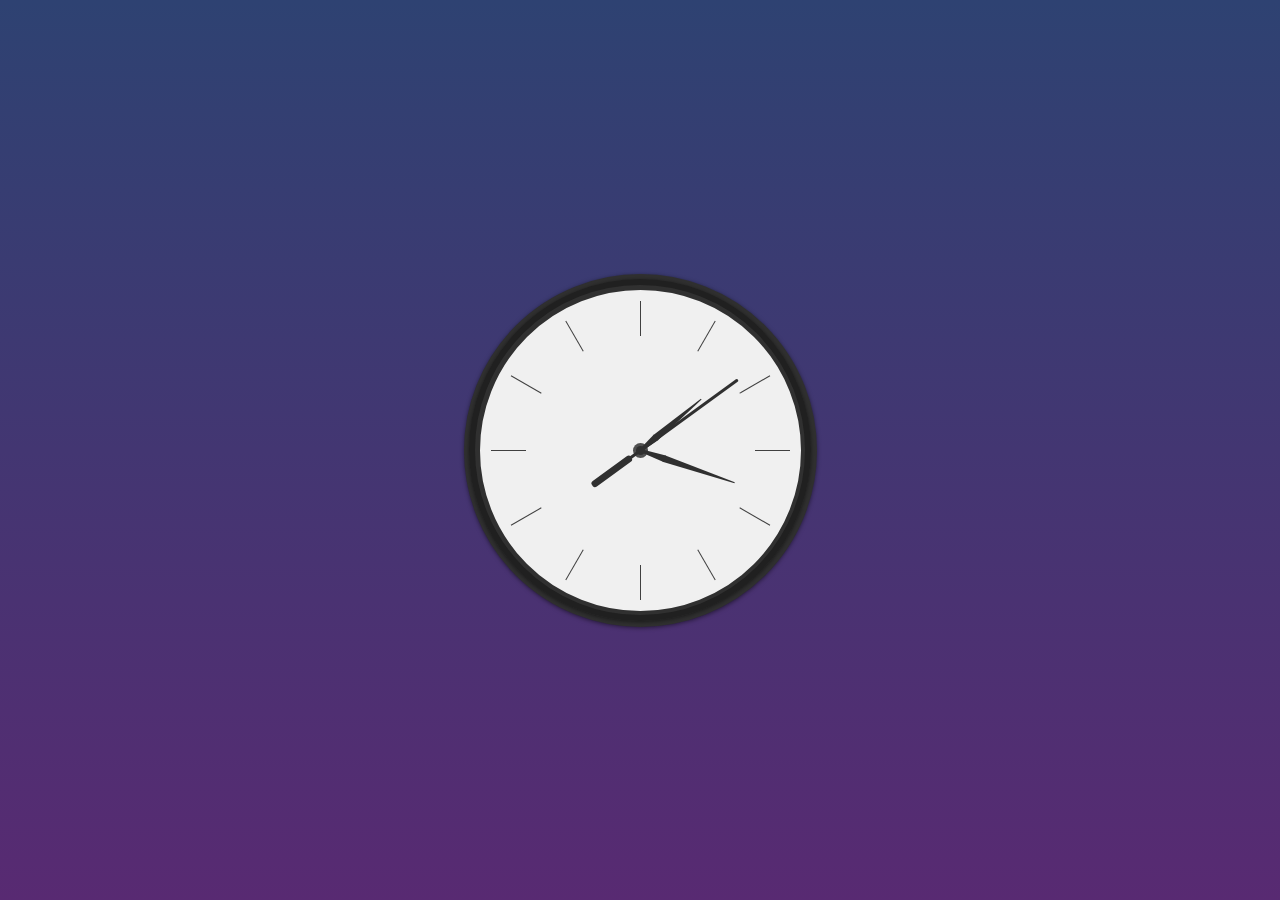
<file: lession10/index.html>
<!DOCTYPE html>
<html lang="en">
<head>
    <meta charset="UTF-8">
    <meta name="viewport" content="width=device-width, initial-scale=1.0">
    <meta http-equiv="X-UA-Compatible" content="ie=edge">
    <title>Bài tập buổi 10 - Vẽ đồng hồ bằng CSS</title>
    <link rel="stylesheet" href="style.css">
</head>
<body>
    <div class="clock">
        <div class="nut"></div>
        <div class="hour-mark hour-mark-1"></div>
        <div class="hour-mark hour-mark-2"></div>
        <div class="hour-mark hour-mark-3"></div>
        <div class="hour-mark hour-mark-4"></div>
        <div class="hour-mark hour-mark-5"></div>
        <div class="hour-mark hour-mark-6"></div>
        <div class="hour-mark hour-mark-7"></div>
        <div class="hour-mark hour-mark-8"></div>
        <div class="hour-mark hour-mark-9"></div>
        <div class="hour-mark hour-mark-10"></div>
        <div class="hour-mark hour-mark-11"></div>
        <div class="hour-mark hour-mark-12"></div>
        <div class="second-hand"></div>
        <div class="minute-hand"></div>
        <div class="hour-hand"></div>
    </div>

    <audio src="./music.mp3" autoplay></audio>
    <script src="./script.js"></script>
</body>
</html>
</file>
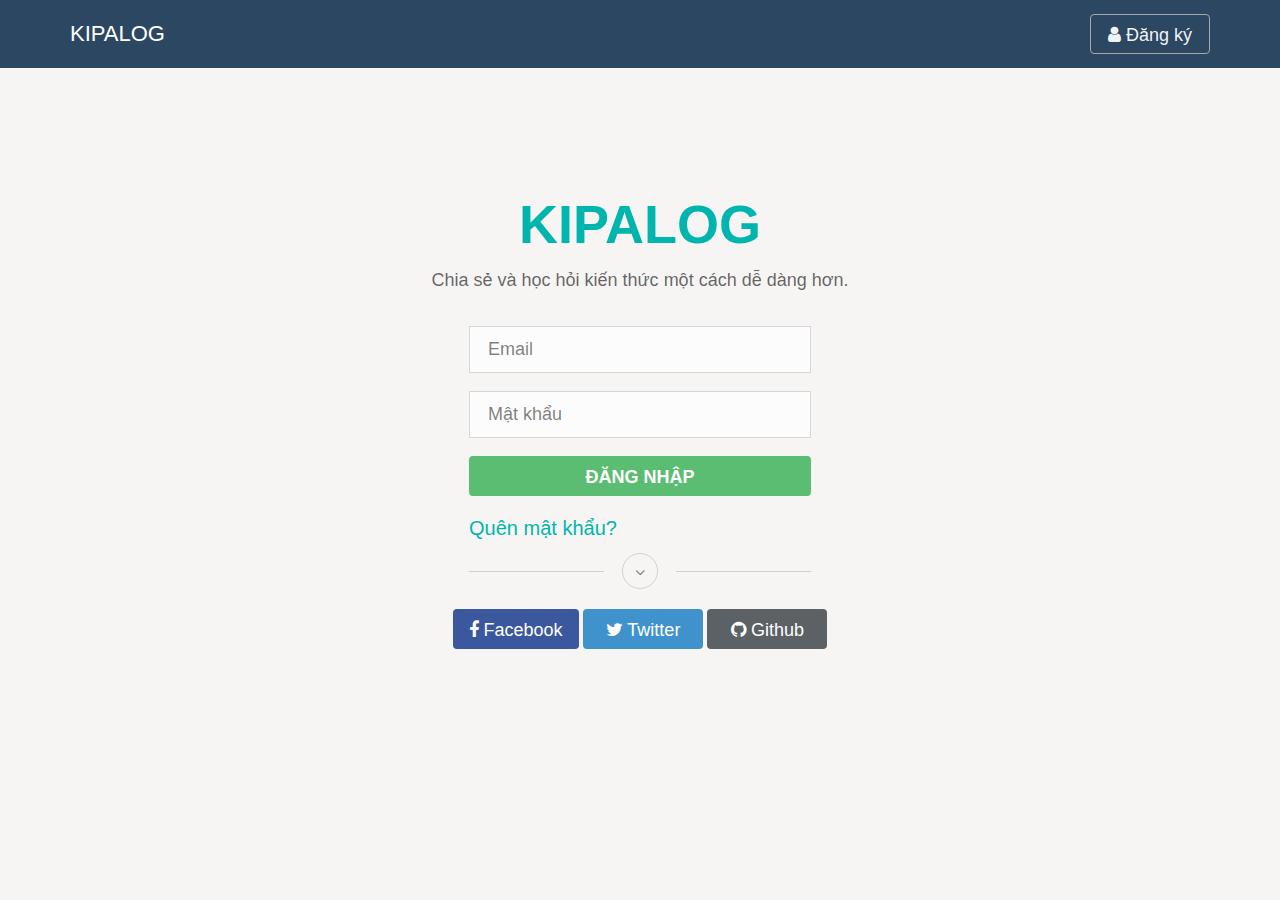
<file: lession14/index.html>
<!DOCTYPE html>
<html lang="en">
<head>
    <meta charset="UTF-8">
    <meta name="viewport" content="width=device-width, initial-scale=1.0">
    <meta http-equiv="X-UA-Compatible" content="ie=edge">
    <title>Bài tập buổi 15 - Login Kipalog</title>
    <link href="https://stackpath.bootstrapcdn.com/font-awesome/4.7.0/css/font-awesome.min.css" rel="stylesheet">
    <link rel="stylesheet" href="style.css">
</head>
<body>
    <nav class="navbar">
        <div class="container">
            <a href="#" class="logo">KIPALOG</a>
            <a href="#" class="btn btn-outline btn-sign-in">
                <span class="fa fa-user"></span> Đăng ký
            </a>
        </div>
    </nav>

    <div class="container">
        <div class="content">
            <h1>KIPALOG</h1>
            <h2>Chia sẻ và học hỏi kiến thức một cách dễ dàng hơn.</h2>

            <form id="form-login">
                <div class="form-group">
                    <input type="text" class="form-control" placeholder="Email">
                </div>
                <div class="form-group">
                    <input type="password" class="form-control" placeholder="Mật khẩu">
                </div>
                <button class="btn btn-green btn-full-width">Đăng nhập</button>

                <a href="" class="forgot-pass">Quên mật khẩu? </a>
            </form>

            <div class="divider">
                <span class="fa fa-angle-down"></span>
            </div>
        </div>

        <div class="socials">
            <a href="#" class="btn btn-facebook">
                <span class="fa fa-facebook"></span> Facebook
            </a>
            <a href="#" class="btn btn-twitter">
                <span class="fa fa-twitter"></span> Twitter
            </a>
            <a href="#" class="btn btn-github">
                <span class="fa fa-github"></span> Github
            </a>
        </div>
    </div>
    
</body>
</html>
</file>
<file: lession04/style.css>
html, body, div, span, applet, object, iframe,
h1, h2, h3, h4, h5, h6, p, blockquote, pre,
a, abbr, acronym, address, big, cite, code,
del, dfn, em, img, ins, kbd, q, s, samp,
small, strike, strong, sub, sup, tt, var,
b, u, i, center,
dl, dt, dd, ol, ul, li,
fieldset, form, label, legend,
table, caption, tbody, tfoot, thead, tr, th, td,
article, aside, canvas, details, embed, 
figure, figcaption, footer, header, hgroup, 
menu, nav, output, ruby, section, summary,
time, mark, audio, video {
	margin: 0;
	padding: 0;
	border: 0;
	font-size: 100%;
	font: inherit;
	vertical-align: baseline;
}
article, aside, details, figcaption, figure, 
footer, header, hgroup, menu, nav, section {
	display: block;
}
body {
	line-height: 1;
}
ol, ul {
	list-style: none;
}
blockquote, q {
	quotes: none;
}
blockquote:before, blockquote:after,
q:before, q:after {
	content: '';
	content: none;
}
table {
	border-collapse: collapse;
	border-spacing: 0;
}

* {
    box-sizing: border-box;
    -webkit-box-sizing: border-box;
}

html {
    font-size: 100%;
}

body {
    font-family: "Roboto", sans-serif;
    background: #fff;
    line-height: 1.3;
    font-size: 17px;
    font-weight: 400;
    color: #252525;
}

h1,h2,h3,h4 {
    font-weight: 700;
    font-family: "Roboto", sans-serif;
    color: #222;
}

h1 {
    font-size: 35px;
}

h1 a {
    color: inherit;
}

h2 {
    font-size: 30px;
}

h3 {
    font-size: 23px;
}

h4 {
    font-size: 15px;
    font-weight: 400;
    color: gray;
}

a {
    color: #00a9a1;
    text-decoration: none;
}

a:hover {
    color: #006f6a;
}

.container {
    max-width: 1000px;
    width: 100%;
    margin: 0 auto;
    padding: 0 20px;
}

.clear {
    clear: both;
}

#header {
    min-height: 50px;
    background: #02464b
}

#logo {
    float: left;
}

#logo h1 {
    font-size: 18px;
    line-height: 50px;
    font-weight: 400;
    margin-left: 30px;
    color: #fff;
}

#logo a:hover {
    color: #d4d4d4;
}

#header>ul {
    float: right;
    font-size: 0;
    margin-right: 15px;
}

#header>ul>li {
    display: inline-block;
}

#header>ul>li>a {
    display: block;
    line-height: 50px;
    color: #fff;
    font-size: 14px;
    padding: 0 12px;
}

#header>ul>li:hover>a {
    color: #d4d4d4;
}

#jumbotron {
    padding: 50px 0;
    text-align: center;
    background: #00737a;
}

#jumbotron h1 {
    color: #fff;
    padding: 10px 5px;
    font-size: 35px;
    line-height: 1;
}

#jumbotron h2 {
    font-size: 20px;
    color: #fff;
    font-weight: 400;
    padding: 5px 10px 30px;
    line-height: 1;
}

#categories {
    padding: 0 10px;
    font-size: 0;
}

#categories a {
    display: inline-block;
    font-size: 16px;
    padding: 0 12px;
    color: #fff;
    line-height: 50px;
}

#jumbotron a:hover {
    color: #d4d4d4;
}

#content {
    padding: 0 15px;
    max-width: 780px;
    margin: 40px auto;
}

.post {
    margin-bottom: 30px;
    padding-bottom: 30px;
    border-bottom: 1px solid #e5e5e5;
}

.post h1 {
    font-size: 27px;
    line-height: 35px;
    margin-bottom: 30px;
}

.post .post_thumbnail {
    float: left;
    width: 140px;
    margin-right: 30px;
    margin-bottom: 30px;
    border-radius: 5px;
}

.excerpt {
    font-size: 17px;
    line-height: 30px;
}

.pagination {
    text-align: center;
    cursor: default;
}

.pagination a, .pagination em {
    display: inline-block;
    padding: 0 25px;
    line-height: 40px;
    margin-right: 10px;
    margin-bottom: 10px;
    background: #fff;
    border-radius: 5px;
    color: #252525;
    border: 1px solid #e5e5e5;   
}

.pagination a:hover, .pagination em {
    background: #252525;
    color: #fff;
}

#footer {
    background: #282828;
    color: #fff;
    padding: 40px 0px;
}

#footer h3 {
    color: #fff;
    font-weight: 400;
    font-size: 18px;
    margin-bottom: 10px;
}

#footer ul>li>a {
    display: block;
}

#footer ul>li>a {
    display: block;
    color: #757575;
    padding: 8px 0;
    font-size: 15px;
}

#footer ul>li:hover>a {
    color: #fff;
}

#footer .box {
    width: 25%;
    float: left;
    padding-right: 20px;
}

.tag_cloud {
    padding-top: 20px;
    margin-top: 20px;
    border-top: 1px solid #4e4e4e;
}

.tag_cloud a {
    font-size: 13px;
    color: #757575;
}

.tag_cloud a:hover {
    color: #fff;
}
</file>
<file: lession05/style.css>
*, *:before, *:after {
	box-sizing: border-box;
	-webkit-box-sizing: border-box;
}

body {
	margin: 0;
	padding: 0;
	font-family: Arial, sans-serif;
	font-size: 14px;
	line-height: 1.3;
	color: #333;
}

h2 {
	font-weight: bold;
	color: #333;
	font-size: 17px;
}

h2, p {
	margin: 0;
}

h2 > a {
	color: inherit;
}

a {
	text-decoration: none;
	color: #333;
}

a:hover, a:focus {
	color: #006BA0;
}

img {
	max-width: 100%;
	vertical-align: middle;
	display: block;
}

.container {
	max-width: 1140px;
	padding: 0 20px;
	margin: 0 auto;
	margin-top: 20px;
}

.container:after {
	content: '';
	display: table;
	clear: both;
}

.column-left {
	float: left;
}

.column-small {
	width: 25%;
	padding-right: 20px;
}

.column-medium {
	width: 30%;
	padding-right: 20px;
}

.column-large {
	width: 45%;
	padding-right: 20px;
}

.post {
	padding-bottom: 20px;
	margin-bottom: 20px;
	border-bottom: 1px solid #dedede;
}

.post:last-child {
	border-bottom: 0;
}

.post a {
	display: block;
}

.post_thumbnail {
	width: 100%;
	margin-bottom: 10px;
}

.post h2 span {
	color: red;
	font-size: 10px;
	text-transform: uppercase;
	letter-spacing: 2px;
}

.post p {
	color: #444;
	font-size: 16px;
	margin: 10px 0;
}

.post ul.morelink li {
	font-weight: bold;
	font-size: 16px;
}

.column-large h2 {
	font-size: 28px;
	line-height: 1.2
}


.post-float .post_thumbnail {
	width: 120px;
	margin-right: 12px;
	float: left;
}

.post-float h2 {
	font-size: 15px;
}
</file>
<file: lession08/style.css>
* {
    margin: 0;
    padding: 0;
    box-sizing: border-box;
}

body {
    font-size: 15px;
    font-family: Roboto, Helvetica,Arial,sans-serif;
    background-color: #efefef;
}

li {
    list-style: none;
}

a {
    text-decoration: none;
    color: #444;
}

a:hover {
    color: #189eff;
}

.clearfix::after {
    content: '';
    display: table;
    clear: both;
}

#wrapper {
    margin: 20px auto;
    max-width: 960px;
    width: 100%;
}

#tikimenu {
    background: #fff;
    position: relative;
    width: 244px;
    min-height: 543px;
}

#tikimenu h3 {
    font-size: 15px;
    color: #222;
    margin-bottom: 5px;
}

#tikimenu a {
    display: block;
    line-height: 28px;
    font-size: 13px;
    color: #444;
    opacity: .8;
}

#tikimenu a:hover {
    color: #189eff;
}

#tikimenu>li>ul {
    display: none;
}

#tikimenu>li {
    width: 244px;
    border-left: 1px solid #e1e1e1;
    border-right: 1px solid #e1e1e1;
}

#tikimenu>li:first-child {
    border-top: 1px solid #e1e1e1;
    border-radius: 4px 0 0 0;
}

#tikimenu>li:last-child {
    border-bottom: 1px solid #e1e1e1;
    border-radius: 0 0 0 4px;
}

#tikimenu>li>a {
    display: block;
    line-height: 34px;
    padding:0 17px;
    font-size: 15px;
    position: relative;
}

#tikimenu>li:hover>a {
    background: #189eff;
    color: #fff;
}

#tikimenu>li:hover>ul {
    display: block;
}

#tikimenu>li>ul {
    position: absolute;
    top: 0;
    left: 245px;
    width: 715px;
    min-height: 546px;
    padding: 0 17px;
    border-radius: 0 4px 4px 0;
    border: 1px solid #e1e1e1;
    border-width: 1px 1px 1px 0;
    background-color: #fff;
    z-index: 9;
}

#tikimenu>li>ul>li {
    width: 33.3333333%;
    float: left;
    padding: 8px 17px;
    padding-left: 0;
}
</file>
<file: lession10/style.css>
* {
    margin: 0;
    padding: 0;  
}

html, body {
    width: 100%;
    height: 100%;
    box-sizing: border-box;
}

body {
    display: flex;
    justify-content: center;
    align-items: center;
    background-color: #2e4272;
    background-image: linear-gradient(#2e4272, #582a72);
}

.clock {
    position: relative;
    width: 321px;
    height: 321px;
    background-color: #f0f0f0;
    border-radius: 50%;
    border: 16px solid #303030;
    box-shadow: 0 1px 4px rgba(0,0,0,0.5);
    display: flex;
    justify-content: center;
    align-items: center;
}

.clock:before {
    content: '';
    display: block;
    width: 330px;
    height: 330px;
    position: absolute;
    box-shadow: 0 1px 4px rgba(0,0,0,0.5);
    border: 6px solid #202020;
    border-radius: 50%;
}

.nut {
    position: absolute;
    width: 15px;
    height: 15px;
    background: #505050;
    border-radius: 50%;
}

.nut:before {
    content: '';
    display: block;
    width: 9px;
    height: 9px;
    border-radius: 50%;
    background: #303030;
    position: absolute;
    z-index: 1;
    left: 3px;
    top: 3px;
}

.hour-mark {
    position: absolute;
    width: 1px;
    height: 35px;
    background: #404040;
}

.hour-mark-1 {
    transform : rotate(30deg) translateY(-132px);
}

.hour-mark-2 {
    transform : rotate(60deg) translateY(-132px);
}

.hour-mark-3 {
    transform : rotate(90deg) translateY(-132px);
}

.hour-mark-4 {
    transform : rotate(120deg) translateY(-132px);
}

.hour-mark-5 {
    transform : rotate(150deg) translateY(-132px);
}

.hour-mark-6 {
    transform : rotate(180deg) translateY(-132px);
}

.hour-mark-7 {
    transform : rotate(210deg) translateY(-132px);
}

.hour-mark-8 {
    transform : rotate(240deg) translateY(-132px);
}

.hour-mark-9 {
    transform : rotate(270deg) translateY(-132px);
}

.hour-mark-10 {
    transform : rotate(300deg) translateY(-132px);
}

.hour-mark-11 {
    transform : rotate(330deg) translateY(-132px);
}

.hour-mark-12 {
    transform : translateY(-132px);
}

.second-hand, .minute-hand, .hour-hand {
    position: absolute;
    width: 1px;
    height: 1px;
}

.second-hand {
    animation: animate 4s linear infinite;
}

.minute-hand {
    animation: animate 48s linear infinite;
}

.hour-hand {
    animation: animate 576s linear infinite;
}

.second-hand:before {
    content: '';
    display: block;
    position: absolute;
    width: 3px;
    height: 150px;
    background: #303030;
    left: -1px;
    top: -120px;
    border-radius: 3px;
}

.second-hand:after {
    content: '';
    display: block;
    position: absolute;
    width: 7px;
    height: 48px;
    background: #303030;
    left: -3px;
    top: 12px;
    border-radius: 3px;
}

.minute-hand:before, .hour-hand:before {
    content: '';
    display: block;
    position: absolute;
    border-left: 3px solid transparent;
    border-right: 3px solid transparent;
    border-bottom: 75px solid #303030;
    left: -3px;
    top: -100px;
    width: 1px;
    height: 1px;
}

.hour-hand:before {
    border-bottom-width: 60px;
    top: -80px;
}

.minute-hand:after, .hour-hand:after {
    content: '';
    display: block;
    position: absolute;
    border-left: 2px solid transparent;
    border-right: 2px solid transparent;
    border-top: 25px solid #303030;
    left: -3px;
    top: -25px;
    width: 3px;
    height: 1px;
}

.hour-hand:after {
    border-top-width: 20px;
    top: -20px;
}

@keyframes animate {
    from {
        transform: rotate(0deg)
    }

    to {
        transform: rotate(360deg)
    }
}
</file>
<file: lession14/style.css>
* {
    margin: 0;
    padding: 0;
    box-sizing: border-box;
}

html, body {
    width: 100%;
    height: 100%;
}

body {
    font-family: 'Ubuntu', sans-serif;
    font-size: 16px;
    text-size-adjust: 100%;
    line-height: 1.4;
    background-color: #f7f5f3;
}

a {
    text-decoration: none;
    color: #00b5ad;
}

.container {
    max-width: 1170px;
    margin: 0 auto;
    padding: 0 15px;
}

.btn {
    display: inline-block;
    text-decoration: none;
    text-align: center;
    height: 40px;
    line-height: 40px;
    min-width: 120px;
    padding: 0px 15px;
    font-size: 18px;
    background-color: transparent;
    background-image: none;
    border: 1px solid transparent;
    border-radius: 4px;
    font-weight: normal;
    transition: all .3s ease;
}

.btn-outline {
    border: 1px solid #a8a8a8;
    color: rgba(255, 255, 255, 0.95)
}

.btn-outline:hover {
    border: 1px solid #fff;
    color: #fff;
}

.btn-facebook {
    background-color: #3b579d;
    color: #fff;
}

.btn-twitter {
    background-color: #4092CC;
    color: #fff;
}

.btn-github {
    background-color: #5C6166;
    color: #fff;
}

.btn-full-width {
    width: 100%;
    display: block;
}

.btn-green {
    background: #5BBD72;
    color: #fff;
}

.navbar {
    background-color: #2c4762;
    height: 68px;
    padding: 14px 0;
}

.logo {
    display: inline-block;
    color: #fff;
    font-size: 22px;
    text-transform: uppercase;
    line-height: 40px;
}

.btn-sign-in {
    float: right;
}


.content {
    padding-top: 120px;
}

.content h1, .content h2 {
    text-align: center;
}


.content h1 {
    font-size: 54px;
    line-height: 72px;
    color: #00b5ad;
    text-transform: uppercase;
    font-weight: 700;
}

.content h2 {
    color: rgba(0, 0, 0, 0.6);
    font-size: 18px;
    font-weight: 400;
    margin: 8px 0;
}

#form-login {
    padding: 16px 0 2px;
    width: 30%;
    margin: 0 auto;
}

.form-group {
    width: 100%;
}

.form-control {
    border: 1px solid rgba(0,0,0,0.15);
    background: rgba(255, 255, 255, 0.7);
    color: rgba(0, 0, 0, 0.5);
    width: 100%;
    padding: 12px 18px;
    font-size: 18px;
    transition: box-shadow .3s ease;
    margin: 9px 0;
}

.form-control::placeholder {
    color: rgba(0, 0, 0, 0.5);
    font-family: 'Ubuntu', sans-serif;
}

.form-control:focus {
    outline: none;
}

.form-control:focus-within {
    box-shadow: 0.3em 0em 0em 0em rgba(0, 0, 0, 0.2) inset;
    transition: box-shadow .3s ease;
}

#form-login button {
    margin: 9px 0;
    font-weight: bold;
    text-transform: uppercase;
    font-size: 18px;
}

.forgot-pass {
    font-size: 20px;
    margin: 9px 0;
    display: inline-block;
}

.divider {  
    width: 30%;
    text-align: center;
    margin: 0 auto;
    position: relative;
}

.divider:before, .divider:after {
    content: '';
    position: absolute;
    top: 50%;
    display: inline-block;
    width: calc(50% - 36px);
    height: 1px;
    background: rgba(0, 0, 0, 0.15);   
}

.divider:before {
    left: 0; 
}

.divider:after {
    right: 0;
}

.divider span {
    display: inline-block;
    width: 36px;
    height: 36px;
    line-height: 36px;
    border-radius: 50%;
    border: 1px solid rgba(0, 0, 0, 0.15);
    color: rgba(0, 0, 0, 0.5);
}

.socials {
    text-align: center;
    margin-top: 20px;
}
</file>
